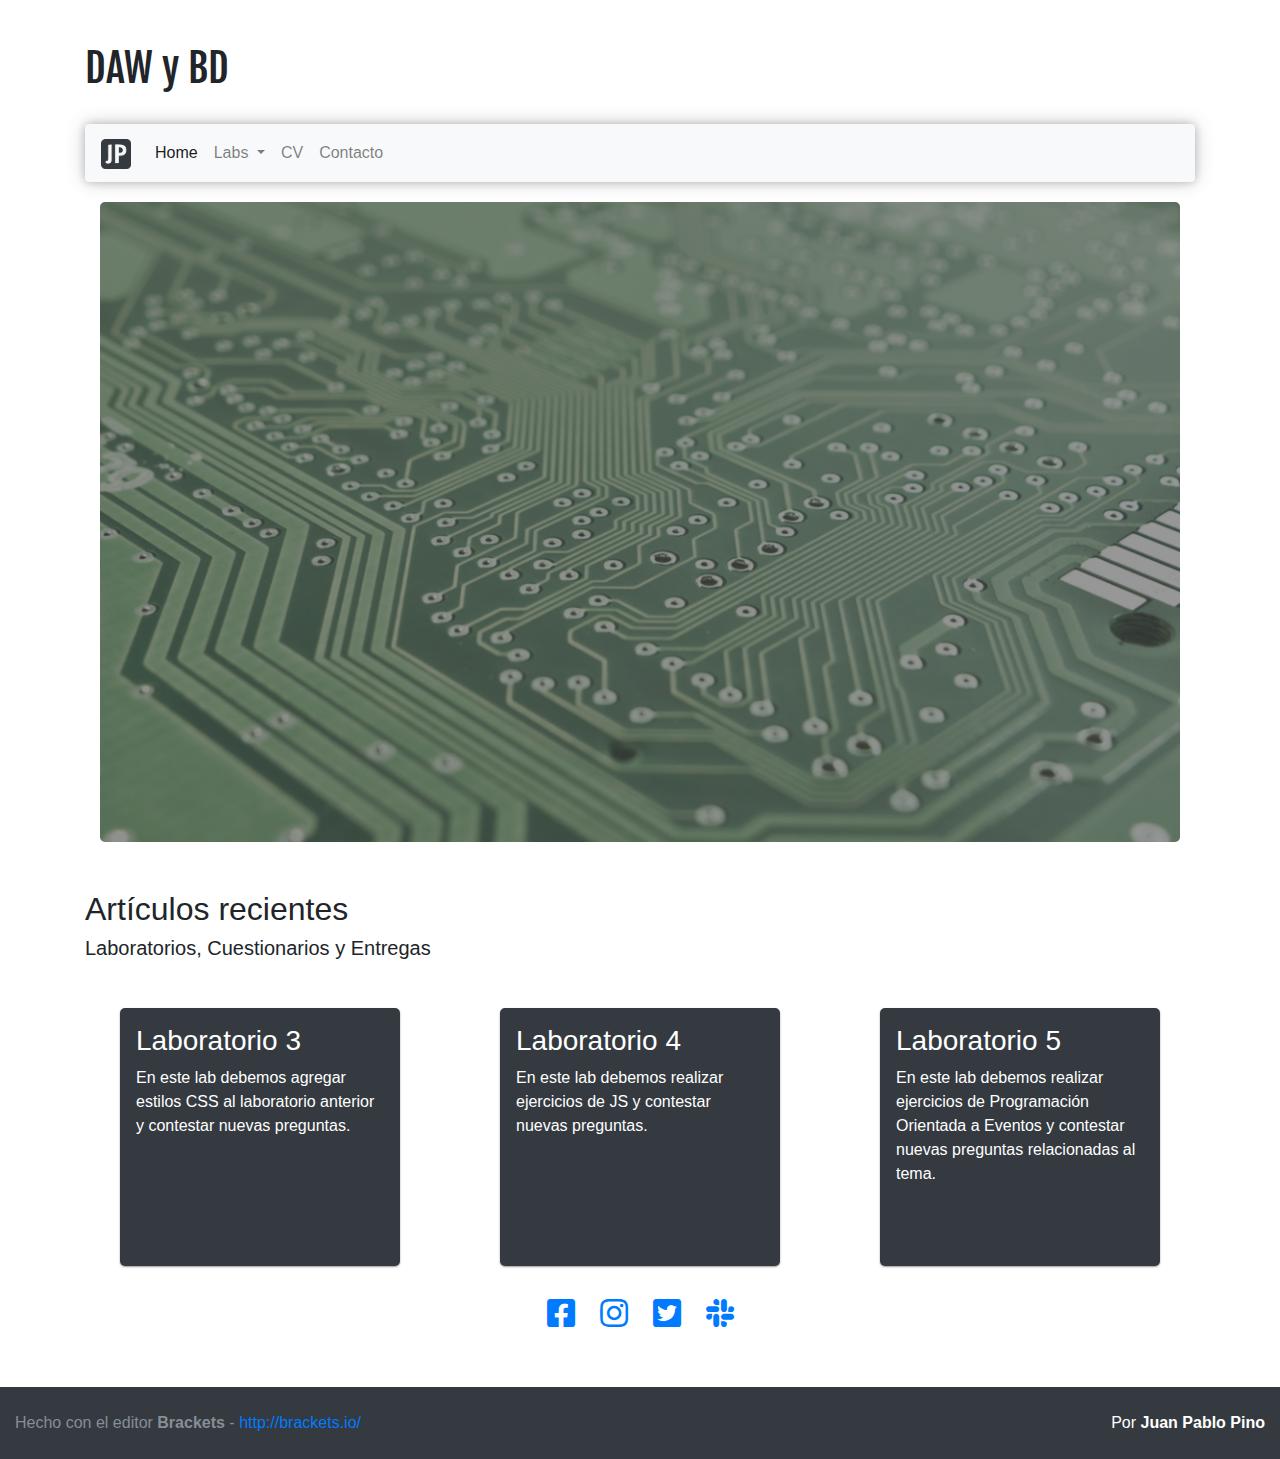
<file: index.html>
<!DOCTYPE html>
<html lang="es">
	<head>
		<meta charset="utf-8">
		<meta http-equiv="X-UA-Compatible" content="IE=edge">
		<meta name="viewport" content="width=device-width, initial-scale=1">
		<!-- The above 3 meta tags *must* come first in the head; any other head content must come *after* these tags -->
		<meta name="description" content="">
		<meta name="author" content="">
		<link rel="icon" href="../../favicon.ico">

		<title>LAB 1: Intro</title>

		<!-- Bootstrap core CSS -->
		<link href="css/bootstrap.min.css" rel="stylesheet">

		<!-- Custom styles for this template -->
		<link href="css/custom.css" rel="stylesheet">
		
		<!-- Custom Fonts -->
		<link href="https://fonts.googleapis.com/css?family=Fjalla+One|Saira+Condensed|Yanone+Kaffeesatz" rel="stylesheet">
		<link href='https://fonts.googleapis.com/css?family=PT+Sans:700' rel='stylesheet' type='text/css'>
		<link href='https://fonts.googleapis.com/css?family=Lora:400italic' rel='stylesheet' type='text/css'>
		
		<!-- Font Awesome -->
		<link href="https://use.fontawesome.com/releases/v5.0.4/css/all.css" rel="stylesheet">

		<!-- HTML5 shim and Respond.js for IE8 support of HTML5 elements and media queries -->
		<!--[if lt IE 9]>
		  <script src="https://oss.maxcdn.com/html5shiv/3.7.3/html5shiv.min.js"></script>
		  <script src="https://oss.maxcdn.com/respond/1.4.2/respond.min.js"></script>
		<![endif]-->
	</head>

	<body data-spy="scroll" data-target="#data-scrollspy">
		<div class="container ">
			<header class="py-4">
				<h1>DAW y BD</h1>
			</header>

			<!-- Static navbar -->
			<nav class="navbar navbar-expand-lg navbar-light bg-light rounded shadow">
				<a class="navbar-brand" href="#"><img src="images/logo.png" width="30" height="30" class="d-inline-block " alt=""> </a>
				<button class="navbar-toggler" type="button" data-toggle="collapse" data-target="#navbarNav" aria-controls="navbarNav" aria-expanded="false" aria-label="Toggle navigation">
					<span class="navbar-toggler-icon"></span>
				</button>
				<div class="collapse navbar-collapse" id="navbarNav">
					<ul class="navbar-nav">
						<li class="nav-item active">
							<a class="nav-link" href="index.html">Home</a>
						</li>
						<li class="nav-item dropdown">
							<a class="nav-link dropdown-toggle" href="#" id="navbarDropdown" role="button" data-toggle="dropdown" aria-haspopup="true" aria-expanded="false">
								Labs
							</a>
							<div class="dropdown-menu" aria-labelledby="navbarDropdown">
								<a class="dropdown-item" href="lab1.html">Lab 1</a>
								<a class="dropdown-item" href="#">Lab 2</a>
								<a class="dropdown-item" href="lab3.html">Lab 3</a>
								<a class="dropdown-item" href="lab4.html">Lab 4</a>
								<a class="dropdown-item" href="lab5.html">Lab 5</a>
								<div class="dropdown-divider"></div>
          						<a class="dropdown-item" href="q_1.html">Cuestionario 1</a>
							</div>
						</li>
						<li class="nav-item">
							<a class="nav-link" href="CV.pdf">CV</a>
						</li>
						<li class="nav-item">
							<a class="nav-link" data-toggle="modal" href="#contact">Contacto</a>
						</li>
					</ul>
				</div>
			</nav>
		</div>
		
		<section id="content" class="container">
			<header>
				<h2 class="sr-only">Home</h2>
			</header>
			
			
			<article id="intro">
				<header>
					<h2 class="sr-only">DAW y BD</h2>
				</header>
				<div class="container-fluid">
					<div class="asog">
						<h1 class="ml1 asog-r1">
							<span class="text-wrapper">
								<span class="line line1"></span>
								<span class="letters">DAW y BD</span>
								<span class="line line2"></span>
							</span>
						</h1>
						<h1 class="asog-r2">Repositorio de Laboratorios</h1>
					</div>
				</div>
			</article>
			
			<article id="recent" class="py-4 mt-4">
				<header>
					<h2>Artículos recientes</h2>
					<h5>Laboratorios, Cuestionarios y Entregas</h5>
				</header>
				
				<div class="row mt-4">
					<div class="col">
						<a href="lab3.html">
							<div class="box my-4">
								<div class="px-3 py-3">
									<h3>Laboratorio 3</h3>
									<p>En este lab debemos agregar estilos CSS al laboratorio anterior y contestar nuevas preguntas.</p>
								</div>
							</div>
						</a>
					</div>
					<div class="col">
						<a href="lab4.html">
							<div class="box my-4">
								<div class="px-3 py-3">
									<h3>Laboratorio 4</h3>
									<p>En este lab debemos realizar ejercicios de JS y contestar nuevas preguntas.</p>
								</div>
							</div>
						</a>
					</div>
					<div class="col">
						<a href="lab1.html">
							<div class="box my-4">
								<div class="px-3 py-3">
									<h3>Laboratorio 5</h3>
									<p>En este lab debemos realizar ejercicios de Programación Orientada a Eventos y contestar nuevas preguntas relacionadas al tema.</p>
								</div>
							</div>
						</a>
					</div>
				</div>
				
			</article>
			
		</section>
		
		<section id="social" class="container">
			<header>
				<h2 class="sr-only">Social</h2>
			</header>
			<!-- Main component for a primary marketing message or call to action -->
			<article>
				<div class="wrapper text-center">
					<div class="btn-group py-4 text-center" role="group" aria-label="Basic example">
						<button type="button" class="btn btn-link"><i class="fab fa-2x fa-facebook-square"></i></button>
						<button type="button" class="btn btn-link"><i class="fab fa-2x fa-instagram"></i></button>
						<button type="button" class="btn btn-link"><i class="fab fa-2x fa-twitter-square"></i></button>
						<button type="button" class="btn btn-link"><i class="fab fa-2x fa-slack"></i></button>
					</div>
				</div>
			</article>
		</section>
		
							
		
		<!-- Modal -->
		<div class="modal fade" id="contact" tabindex="-1" role="dialog" aria-hidden="true">
			<div class="modal-dialog" role="document">
				<div class="modal-content">
					<div class="row">
						<div class="col">
							<div class="well">
								<form class="form-horizontal" method="post">
									<fieldset>
										<legend class="text-center py-4">Contáctenos</legend>

										<!-- Name input-->
										<div class="form-group">
											<label class="col control-label" for="name">Nombre</label>
											<div class="col">
												<input id="name" name="name" type="text" placeholder="Nombre Completo" class="form-control">
											</div>
										</div>

										<!-- Email input-->
										<div class="form-group">
											<label class="col control-label" for="email">E-mail</label>
											<div class="col">
												<input id="email" name="email" type="email" placeholder="E-mail" class="form-control">
											</div>
										</div>
										
										<!-- Select input-->
										<div class="form-group">
											<label class="col control-label" for="options">¿Por qué te contactas?</label>
											<div class="col">
												<select class="form-control" id="options">
													<option>Me gusta mucho el sitio!</option>
													<option>Encontré una falla</option>
													<option>Oportunidades de negocio</option>
												</select>
											</div>
										</div>

										<!-- Message body -->
										<div class="form-group">
											<label class="col control-label" for="message">Comentarios</label>
											<div class="col">
												<textarea class="form-control" id="message" name="message" placeholder="Por favor escriba aquí su mensaje..." rows="5"></textarea>
											</div>
										</div>

										<!-- Form actions -->
										<div class="form-group">
											<div class="col text-right">
												<button type="submit" class="btn btn-primary btn-lg">Enviar</button>
											</div>
										</div>
									</fieldset>
								</form>
							</div>
						</div>
					</div>
				</div>
			</div>
		</div>
		
		<footer class="footer bg-dark text-white mt-4">
			<div class="container-fluid py-4">
				<div class="row">
					<div class="col-md-6">
						<span class="text-muted">Hecho con el editor <strong>Brackets</strong> - <a href="http://brackets.io/">http://brackets.io/</a></span>
					</div>
					<div class="col-md-3"></div>
					<div class="col-md-3 text-right align-self-end">
						Por <strong>Juan Pablo Pino</strong>
					</div>
				</div>
			</div>
		</footer>


		<!-- Bootstrap core JavaScript
		================================================== -->
		<!-- Placed at the end of the document so the pages load faster -->
		<script src="https://ajax.googleapis.com/ajax/libs/jquery/1.12.4/jquery.min.js"></script>
		<script>window.jQuery || document.write('<script src="../../assets/js/vendor/jquery.min.js"><\/script>')</script>
		<script src="js/bootstrap.min.js"></script>
		<script src="js/smooth-scroll.js"></script>
		<script src="js/anime.min.js"></script>
		<script src="js/anime_test.js"></script>
	</body>
	
</html>
</file>
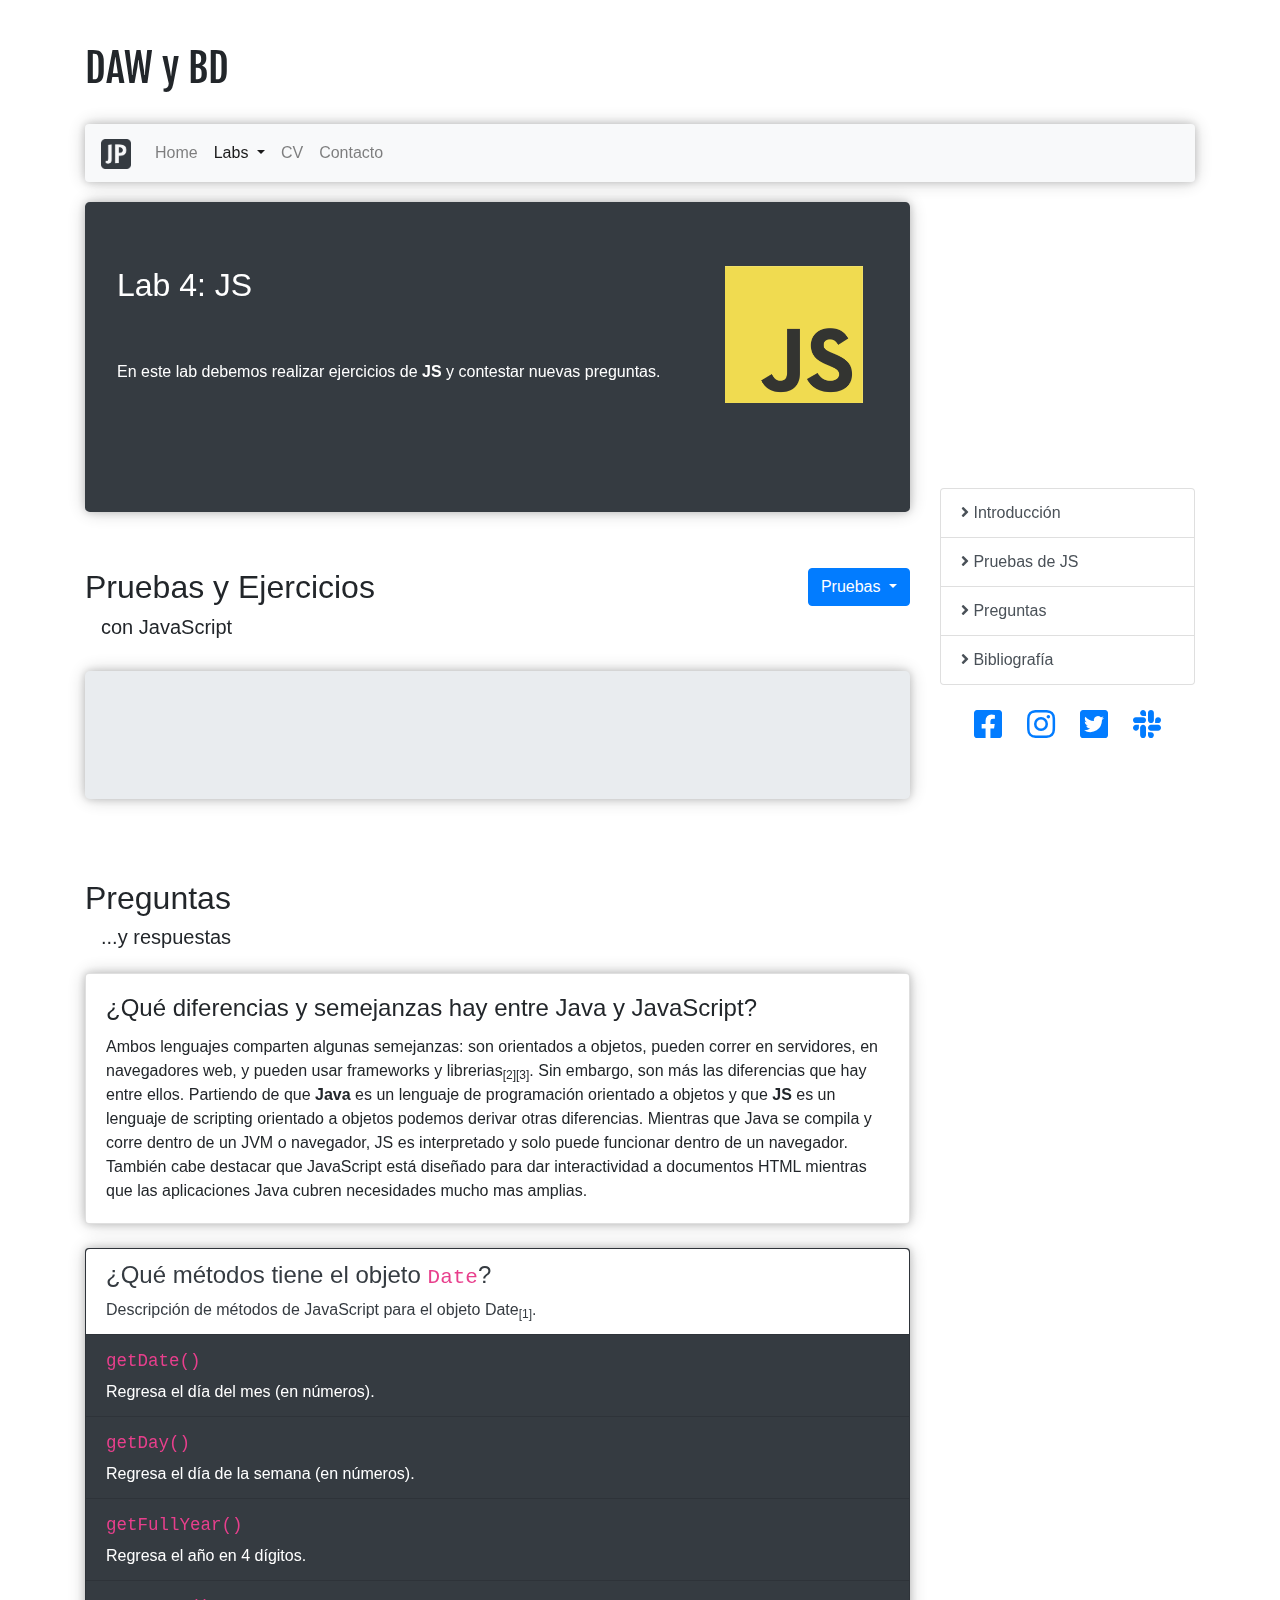
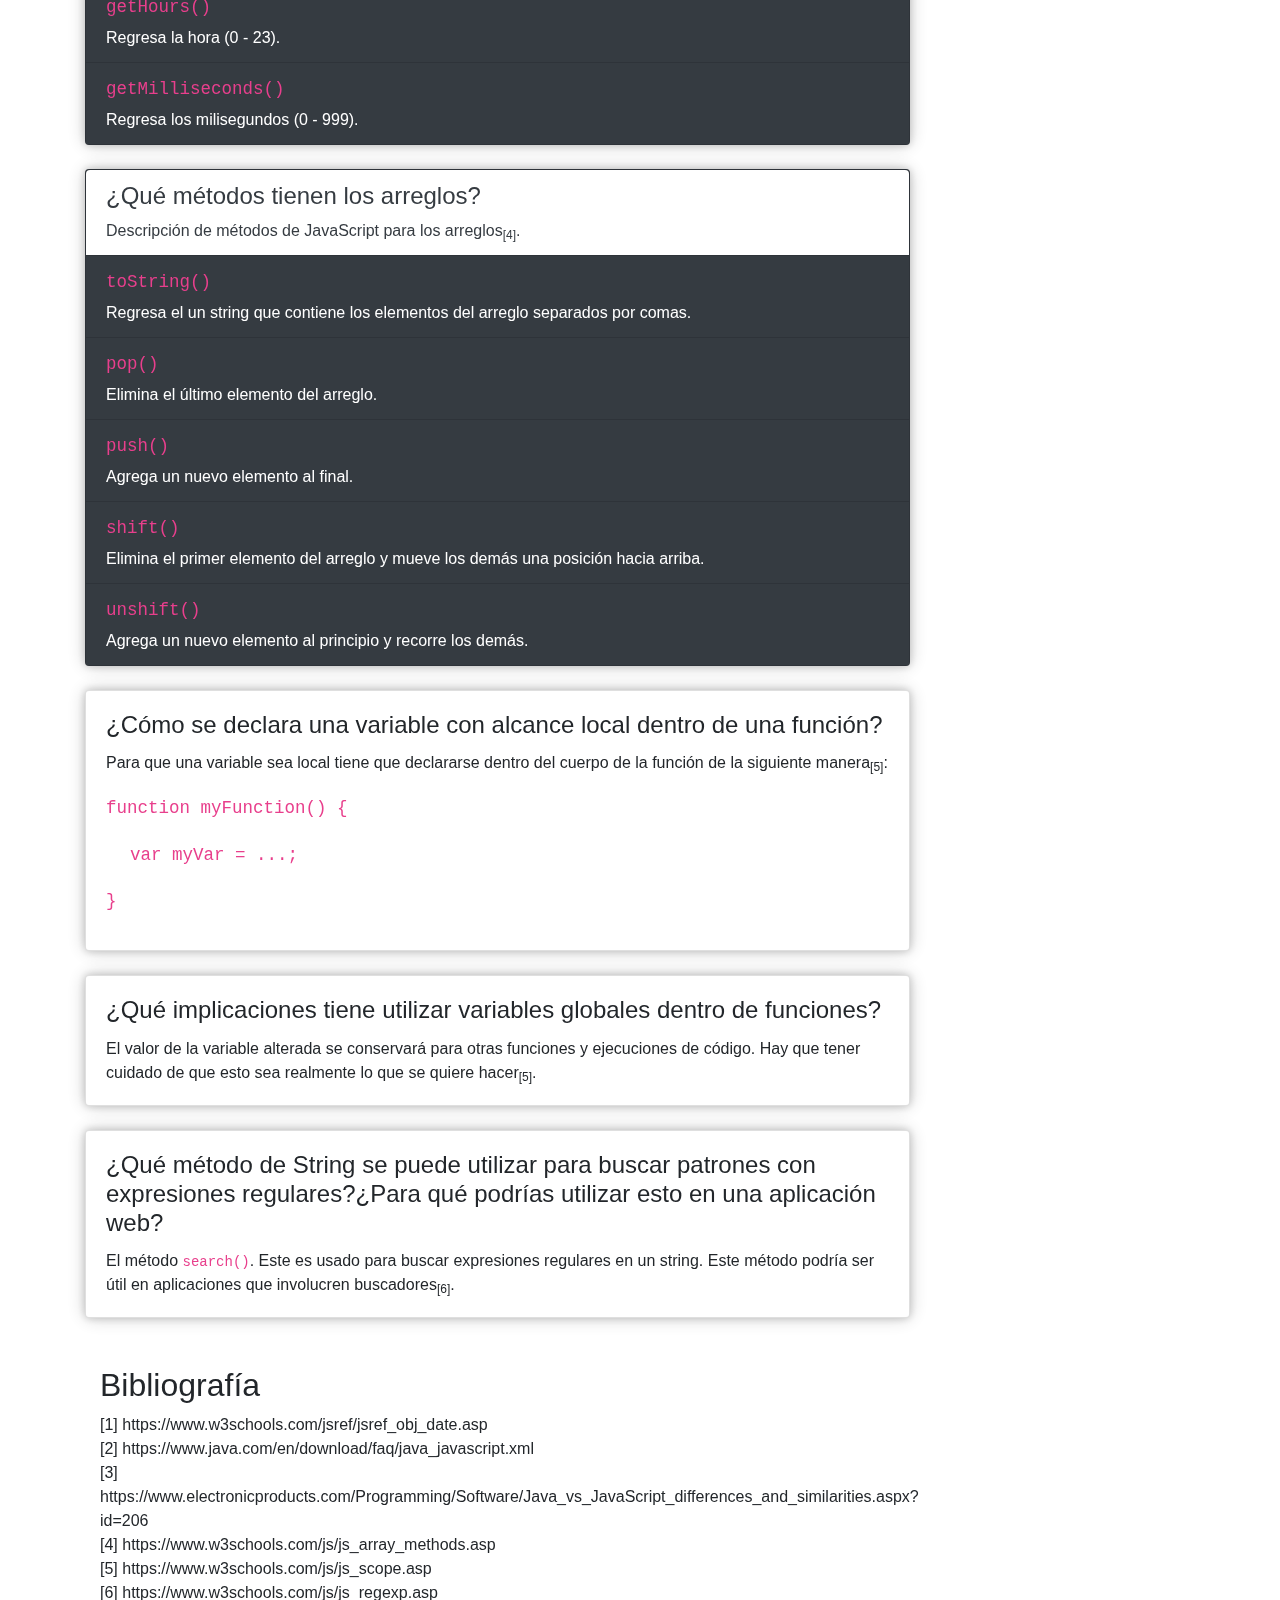
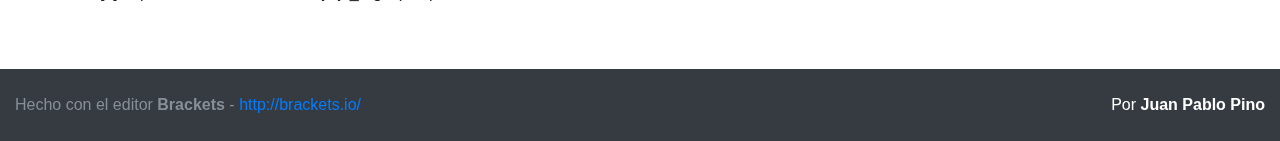
<file: anime_test.html>
<!DOCTYPE html>
<html lang="es">
	<head>
		<meta charset="utf-8">
		<meta http-equiv="X-UA-Compatible" content="IE=edge">
		<meta name="viewport" content="width=device-width, initial-scale=1">
		<!-- The above 3 meta tags *must* come first in the head; any other head content must come *after* these tags -->
		<meta name="description" content="">
		<meta name="author" content="">
		<link rel="icon" href="../../favicon.ico">

		<title>LAB 4: JS</title>

		<!-- Bootstrap core CSS -->
		<link href="css/bootstrap.min.css" rel="stylesheet">

		<!-- Custom styles for this template -->
		<link href="css/custom.css" rel="stylesheet">
		
		<!-- Custom Fonts -->
		<link href="https://fonts.googleapis.com/css?family=Fjalla+One|Saira+Condensed|Yanone+Kaffeesatz" rel="stylesheet">
		
		<!-- Font Awesome -->
		<link href="https://use.fontawesome.com/releases/v5.0.4/css/all.css" rel="stylesheet">

		<!-- HTML5 shim and Respond.js for IE8 support of HTML5 elements and media queries -->
		<!--[if lt IE 9]>
		  <script src="https://oss.maxcdn.com/html5shiv/3.7.3/html5shiv.min.js"></script>
		  <script src="https://oss.maxcdn.com/respond/1.4.2/respond.min.js"></script>
		<![endif]-->
	</head>

	<body data-spy="scroll" data-target="#data-scrollspy">
		<div class="container ">
			<header class="py-4">
				<h1>DAW y BD</h1>
			</header>

			<!-- Static navbar -->
			<nav class="navbar navbar-expand-lg navbar-light bg-light rounded shadow">
				<a class="navbar-brand" href="#"><img src="images/logo.png" width="30" height="30" class="d-inline-block " alt=""> </a>
				<button class="navbar-toggler" type="button" data-toggle="collapse" data-target="#navbarNav" aria-controls="navbarNav" aria-expanded="false" aria-label="Toggle navigation">
					<span class="navbar-toggler-icon"></span>
				</button>
				<div class="collapse navbar-collapse" id="navbarNav">
					<ul class="navbar-nav">
						<li class="nav-item">
							<a class="nav-link" href="index.html">Home</a>
						</li>
						<li class="nav-item dropdown active">
							<a class="nav-link dropdown-toggle" href="#" id="navbarDropdown" role="button" data-toggle="dropdown" aria-haspopup="true" aria-expanded="false">
								Labs
							</a>
							<div class="dropdown-menu" aria-labelledby="navbarDropdown">
								<a class="dropdown-item" href="lab1.html">Lab 1</a>
								<a class="dropdown-item" href="#">Lab 2</a>
								<a class="dropdown-item" href="lab3.html">Lab 3</a>
								<a class="dropdown-item active" href="lab4.html">Lab 4</a>
								<div class="dropdown-divider"></div>
          						<a class="dropdown-item" href="q_1.html">Cuestionario 1</a>
							</div>
						</li>
						<li class="nav-item">
							<a class="nav-link" href="CV.pdf">CV</a>
						</li>
						<li class="nav-item">
							<a class="nav-link" data-toggle="modal" href="#contact">Contacto</a>
						</li>
					</ul>
				</div>
			</nav>
		</div>
		
		<section id="content" class="container">
			<header>
				<h2 class="sr-only">Laboratorio 4</h2>
			</header>
			<div class="row">
				<div class="col-lg-9">
					
					<!-- Main component for a primary marketing message or call to action -->
					<article id="intro" class="jumbotron bg-dark text-white shadow">
						<div class="row">
							<div class="col-lg-9">
								<header>
									<h2>Lab 4: JS</h2>
								</header>
								<p class="py-5">En este lab debemos realizar ejercicios de <strong>JS</strong> y contestar nuevas preguntas.</p>
							</div>
							<div class="col-sm">
								<div class="container-fluid">
								<img src="images/js.png" class="img-fluid img" alt="Responsive Image of JS"></div>
							</div>
						</div>

					</article>



					<article id="tests" class="py-4">
						<header>
							<div class="row">
								<div class="col-lg-9">
									<h2>Pruebas y Ejercicios</h2>
									<h5 class="px-3"> con JavaScript</h5>
								</div>
								<div class="col-sm-3">
									<div class="dropdown float-right">
										<button class="btn btn-primary dropdown-toggle" type="button" id="dropdownMenuButton" data-toggle="dropdown" aria-haspopup="true" aria-expanded="false">
											Pruebas
										</button>
										<div class="dropdown-menu" aria-labelledby="dropdownMenuButton">
											<a class="dropdown-item" href="javascript:table_power()">Prueba 1</a>
											<a class="dropdown-item" href="javascript:add_random()">Prueba 2</a>
											<a class="dropdown-item" href="javascript:test_3()">Prueba 3</a>
											<a class="dropdown-item" href="javascript:test_4()">Prueba 4</a>
											<a class="dropdown-item" href="javascript:test_5()">Prueba 5</a>
											<a class="dropdown-item" href="javascript:test_6()">Prueba 6</a>
										</div>
									</div>
								</div>
							</div>
							
						</header>
						
						<div id="js_test" class="jumbotron mt-4 shadow">
						</div>
						
					</article>
					
					<article id="questions" class="py-4">
						<header>
							<h2>Preguntas</h2>
							<h5 class="px-3">...y respuestas</h5>
						</header>
						
						<div id="card1" class="card mt-4 shadow el">
							<div class="card-body">
								<h4 class="card-title">¿Qué diferencias y semejanzas hay entre Java y JavaScript?</h4>
								<p class="card-text">Ambos lenguajes comparten algunas semejanzas: son orientados a objetos, pueden correr en servidores, en navegadores web, y pueden usar frameworks y librerias<sub>[2][3]</sub>. Sin embargo, son más las diferencias que hay entre ellos. Partiendo de que <strong>Java</strong> es un lenguaje de programación orientado a objetos y que <strong>JS</strong> es un lenguaje de scripting orientado a objetos podemos derivar otras diferencias. Mientras que Java se compila y corre dentro de un JVM o navegador, JS es interpretado y solo puede funcionar dentro de un navegador. También cabe destacar que JavaScript está diseñado para dar interactividad a documentos HTML mientras que las aplicaciones Java cubren necesidades mucho mas amplias.</p>
							</div>
						</div>
						<div class="card text-white bg-dark shadow mt-4">
							<ul class="list-group list-group-flush bg-dark">
								<li class="list-group-item text-dark"><h4>¿Qué métodos tiene el objeto <code>Date</code>?</h4><p class="card-text">Descripción de métodos de JavaScript para el objeto Date<sub>[1]</sub>.</p></li>
								<li class="list-group-item bg-dark"><h5><code>getDate()</code></h5><p class="card-text">Regresa el día del mes (en números).</p></li>
								<li class="list-group-item bg-dark"><h5><code>getDay()</code></h5><p class="card-text">Regresa el día de la semana (en números).</p></li>
								<li class="list-group-item bg-dark"><h5><code>getFullYear()</code></h5><p class="card-text">Regresa el año en 4 dígitos.</p></li>
								<li class="list-group-item bg-dark"><h5><code>getHours()</code></h5><p class="card-text">Regresa la hora (0 - 23).</p></li>
								<li class="list-group-item bg-dark"><h5><code>getMilliseconds()</code></h5><p class="card-text">Regresa los milisegundos (0 - 999).</p></li>
							</ul>
						</div>
						<div class="card text-white bg-dark shadow mt-4">
							<ul class="list-group list-group-flush bg-dark">
								<li class="list-group-item text-dark"><h4>¿Qué métodos tienen los arreglos?</h4><p class="card-text">Descripción de métodos de JavaScript para los arreglos<sub>[4]</sub>.</p></li>
								<li class="list-group-item bg-dark"><h5><code>toString()</code></h5><p class="card-text">Regresa el un string que contiene los elementos del arreglo separados por comas.</p></li>
								<li class="list-group-item bg-dark"><h5><code>pop()</code></h5><p class="card-text">Elimina el último elemento del arreglo.</p></li>
								<li class="list-group-item bg-dark"><h5><code>push()</code></h5><p class="card-text">Agrega un nuevo elemento al final.</p></li>
								<li class="list-group-item bg-dark"><h5><code>shift()</code></h5><p class="card-text">Elimina el primer elemento del arreglo y mueve los demás una posición hacia arriba.</p></li>
								<li class="list-group-item bg-dark"><h5><code>unshift()</code></h5><p class="card-text">Agrega un nuevo elemento al principio y recorre los demás.</p></li>
							</ul>
						</div>
						<div class="card mt-4 shadow">
							<div class="card-body">
								<h4 class="card-title">¿Cómo se declara una variable con alcance local dentro de una función?</h4>
								<p class="card-text">Para que una variable sea local tiene que declararse dentro del cuerpo de la función de la siguiente manera<sub>[5]</sub>:</p>
								<blockquote class="blockquote mb-0">
									<p><code>function myFunction() {</code></p>
									<p class="ml-4"><code>var myVar = ...;</code></p>
									<p><code>}</code></p>
								</blockquote>
							</div>
						</div>
						<div class="card mt-4 shadow">
							<div class="card-body">
								<h4 class="card-title">¿Qué implicaciones tiene utilizar variables globales dentro de funciones?</h4>
								<p class="card-text">El valor de la variable alterada se conservará para otras funciones y ejecuciones de código. Hay que tener cuidado de que esto sea realmente lo que se quiere hacer<sub>[5]</sub>.</p>
							</div>
						</div>
						<div class="card mt-4 shadow">
							<div class="card-body">
								<h4 class="card-title">¿Qué método de String se puede utilizar para buscar patrones con expresiones regulares?¿Para qué podrías utilizar esto en una aplicación web?</h4>
								<p class="card-text">El método <code>search()</code>. Este es usado para buscar expresiones regulares en un string. Este método podría ser útil en aplicaciones que involucren buscadores<sub>[6]</sub>.</p>
							</div>
						</div>

					</article>
					
					<article id="sources" class="py-4 container-fluid">
						<header>
							<h2>Bibliografía</h2>
						</header>
						<ul class="list-unstyled">
							<li>[1] https://www.w3schools.com/jsref/jsref_obj_date.asp</li>
							<li>[2] https://www.java.com/en/download/faq/java_javascript.xml</li>
							<li>[3] https://www.electronicproducts.com/Programming/Software/Java_vs_JavaScript_differences_and_similarities.aspx?id=206</li>
							<li>[4] https://www.w3schools.com/js/js_array_methods.asp</li>
							<li>[5] https://www.w3schools.com/js/js_scope.asp</li>
							<li>[6] https://www.w3schools.com/js/js_regexp.asp</li>
						</ul>
					</article>


				</div>
				<div class="col-lg-3">
					<div class="sidebar sticky">
						<nav id="data-scrollspy">
							<div id="lineDrawing"> 
								<svg viewBox="0 0 301 301" class="mb-4">
									<g fill="none" fill-rule="evenodd" stroke="currentColor" stroke-width="1" class="lines">
										<path class="cls-1" d="M255.13,0H44.87A45,45,0,0,0,0,44.87V255.13A45,45,0,0,0,44.87,300H255.13A45,45,0,0,0,300,255.13V44.87A45,45,0,0,0,255.13,0ZM107.75,194.74q0,24.11-8.33,37.16t-28,13q-9.94,0-23.36-3.73V216.61a30.76,30.76,0,0,0,9.69,1.74q8.95,0,11.31-6.71t2.36-19.88V58l36.29-3Zm133.34-46.85a50,50,0,0,1-26.59,16.4q-15.79,3.86-36.41,3.85V240l-36.54,3V55.05h23.36q28.08,0,44.74,2.36A52.69,52.69,0,0,1,239.1,72q12.8,12.18,12.8,39Q251.9,135.34,241.09,147.89Z" transform="translate(0.5 0.5)"/>
										<path class="cls-1" d="M207.91,89.6q-7.71-5.46-24.36-5.47h-5.22v54.43h6.21q14.41,0,22.74-6t8.33-21.87Q215.62,95.07,207.91,89.6Z" transform="translate(0.5 0.5)"/>
									</g>
								</svg> 
							</div>
							<img id="logo_big" src="images/logo.png" class="img img-fluid" alt="">
							<div id="list-example" class="list-group d-none d-lg-block">
								<a class="list-group-item list-group-item-action" href="#intro"><i class="fas fa-angle-right"></i> Introducción</a>
								<a class="list-group-item list-group-item-action" href="#tests"><i class="fas fa-angle-right"></i> Pruebas de JS</a>
								<a class="list-group-item list-group-item-action" href="#questions"><i class="fas fa-angle-right"></i> Preguntas</a>
								<a class="list-group-item list-group-item-action" href="#sources"><i class="fas fa-angle-right"></i> Bibliografía</a>
							</div>
							<div class="wrapper text-center">
								<div class="btn-group py-3 text-center" role="group" aria-label="Basic example">
									<button type="button" class="btn btn-link"><i class="fab fa-2x fa-facebook-square"></i></button>
									<button type="button" class="btn btn-link"><i class="fab fa-2x fa-instagram"></i></button>
									<button type="button" class="btn btn-link"><i class="fab fa-2x fa-twitter-square"></i></button>
									<button type="button" class="btn btn-link"><i class="fab fa-2x fa-slack"></i></button>
								</div>
							</div>
						</nav>
					</div>
				</div>
			</div>
		</section>
		
		<!-- Modal -->
		<div class="modal fade" id="contact" tabindex="-1" role="dialog" aria-hidden="true">
			<div class="modal-dialog" role="document">
				<div class="modal-content">
					<div class="row">
						<div class="col">
							<div class="well">
								<form class="form-horizontal" method="post">
									<fieldset>
										<legend class="text-center py-4">Contáctenos</legend>

										<!-- Name input-->
										<div class="form-group">
											<label class="col control-label" for="name">Nombre</label>
											<div class="col">
												<input id="name" name="name" type="text" placeholder="Nombre Completo" class="form-control">
											</div>
										</div>

										<!-- Email input-->
										<div class="form-group">
											<label class="col control-label" for="email">E-mail</label>
											<div class="col">
												<input id="email" name="email" type="email" placeholder="E-mail" class="form-control">
											</div>
										</div>
										
										<!-- Select input-->
										<div class="form-group">
											<label class="col control-label" for="options">¿Por qué te contactas?</label>
											<div class="col">
												<select class="form-control" id="options">
													<option>Me gusta mucho el sitio!</option>
													<option>Encontré una falla</option>
													<option>Oportunidades de negocio</option>
												</select>
											</div>
										</div>

										<!-- Message body -->
										<div class="form-group">
											<label class="col control-label" for="message">Comentarios</label>
											<div class="col">
												<textarea class="form-control" id="message" name="message" placeholder="Por favor escriba aquí su mensaje..." rows="5"></textarea>
											</div>
										</div>

										<!-- Form actions -->
										<div class="form-group">
											<div class="col text-right">
												<button type="submit" class="btn btn-primary btn-lg">Enviar</button>
											</div>
										</div>
									</fieldset>
								</form>
							</div>
						</div>
					</div>
				</div>
			</div>
		</div>
		
		<footer class="bg-dark text-white mt-4">
			<div class="container-fluid py-4">
				<div class="row">
					<div class="col-md-6">
						<span class="text-muted">Hecho con el editor <strong>Brackets</strong> - <a href="http://brackets.io/">http://brackets.io/</a></span>
					</div>
					<div class="col-md-3"></div>
					<div class="col-md-3 text-right align-self-end">
						Por <strong>Juan Pablo Pino</strong>
					</div>
				</div>
			</div>
		</footer>


		<!-- Bootstrap core JavaScript
		================================================== -->
		<!-- Placed at the end of the document so the pages load faster -->
		<script src="https://ajax.googleapis.com/ajax/libs/jquery/1.12.4/jquery.min.js"></script>
		<script>window.jQuery || document.write('<script src="../../assets/js/vendor/jquery.min.js"><\/script>')</script>
		<script src="js/bootstrap.bundle.min.js"></script>
		<script src="js/smooth-scroll.js"></script>
		<script src="js/js_test.js"></script>
		<script src="js/anime.min.js"></script>
		<script src="js/anime_test.js"></script>
	</body>
	
</html>
</file>
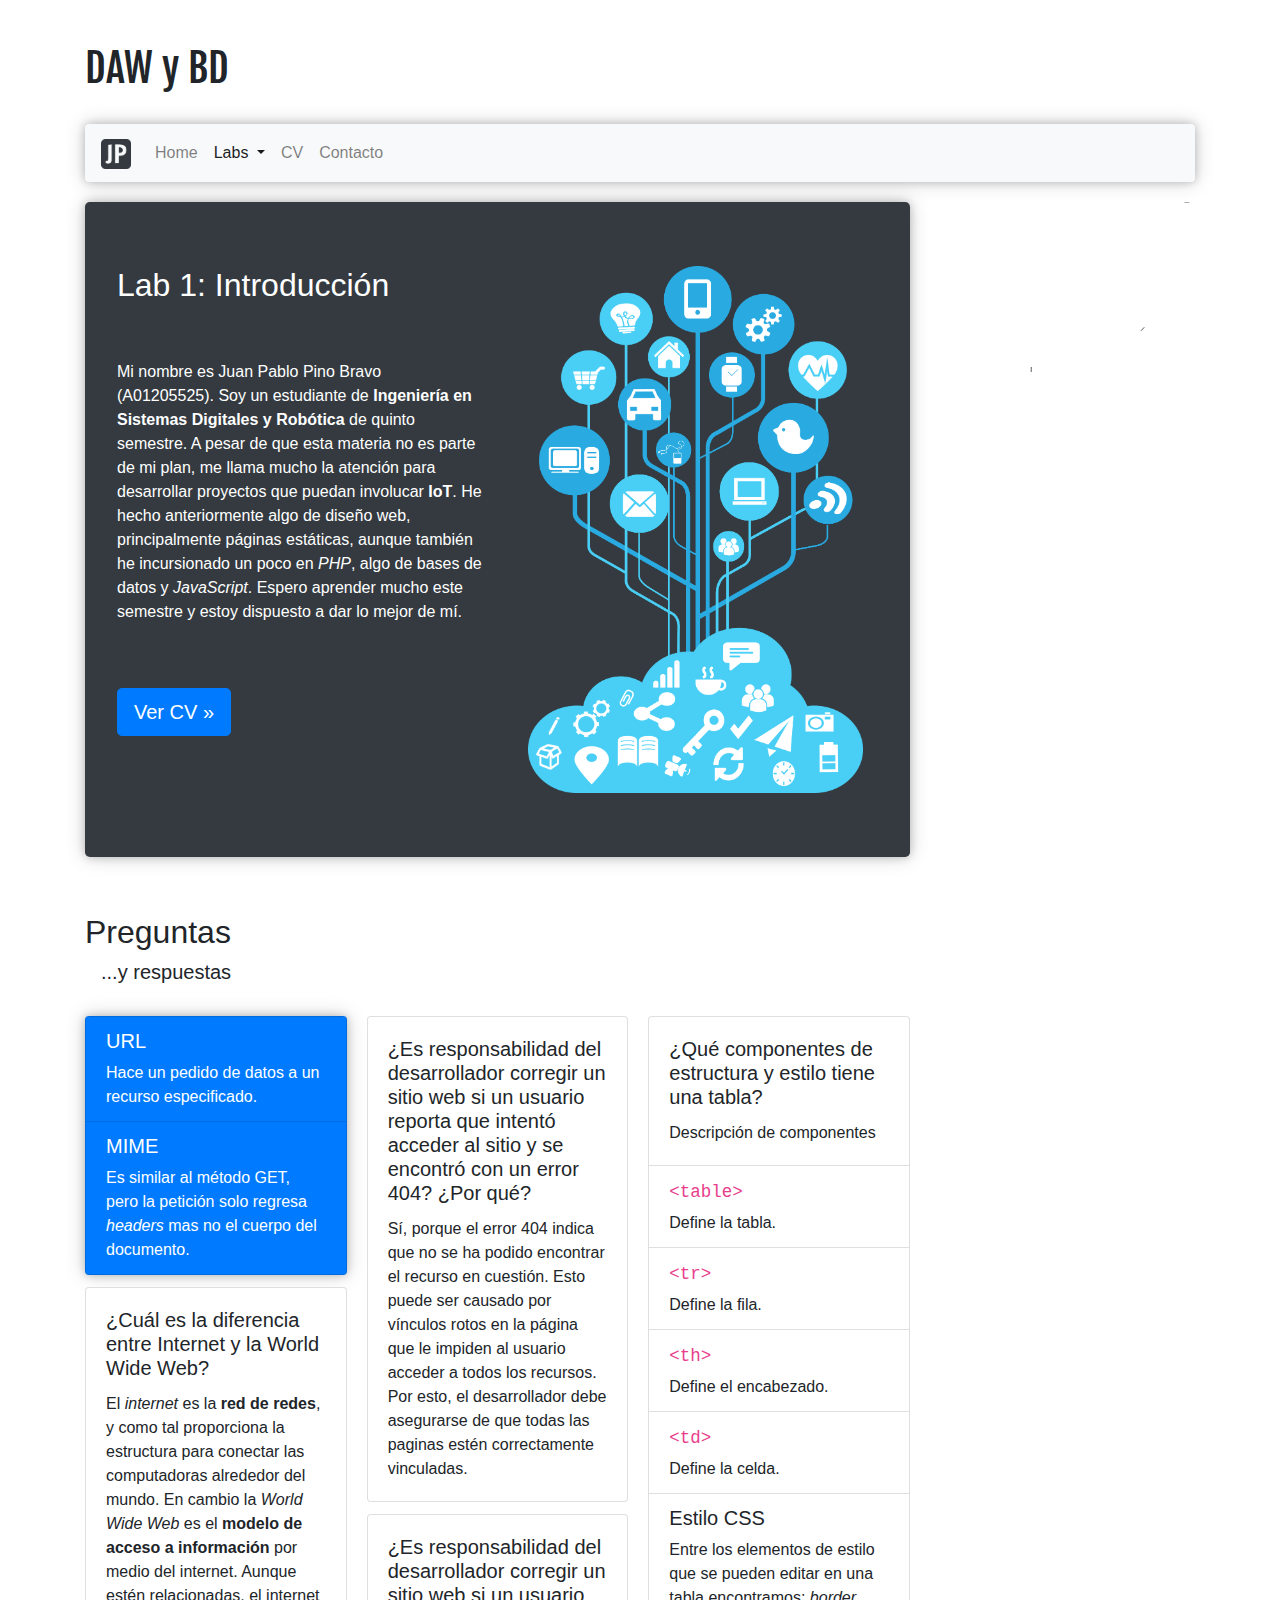
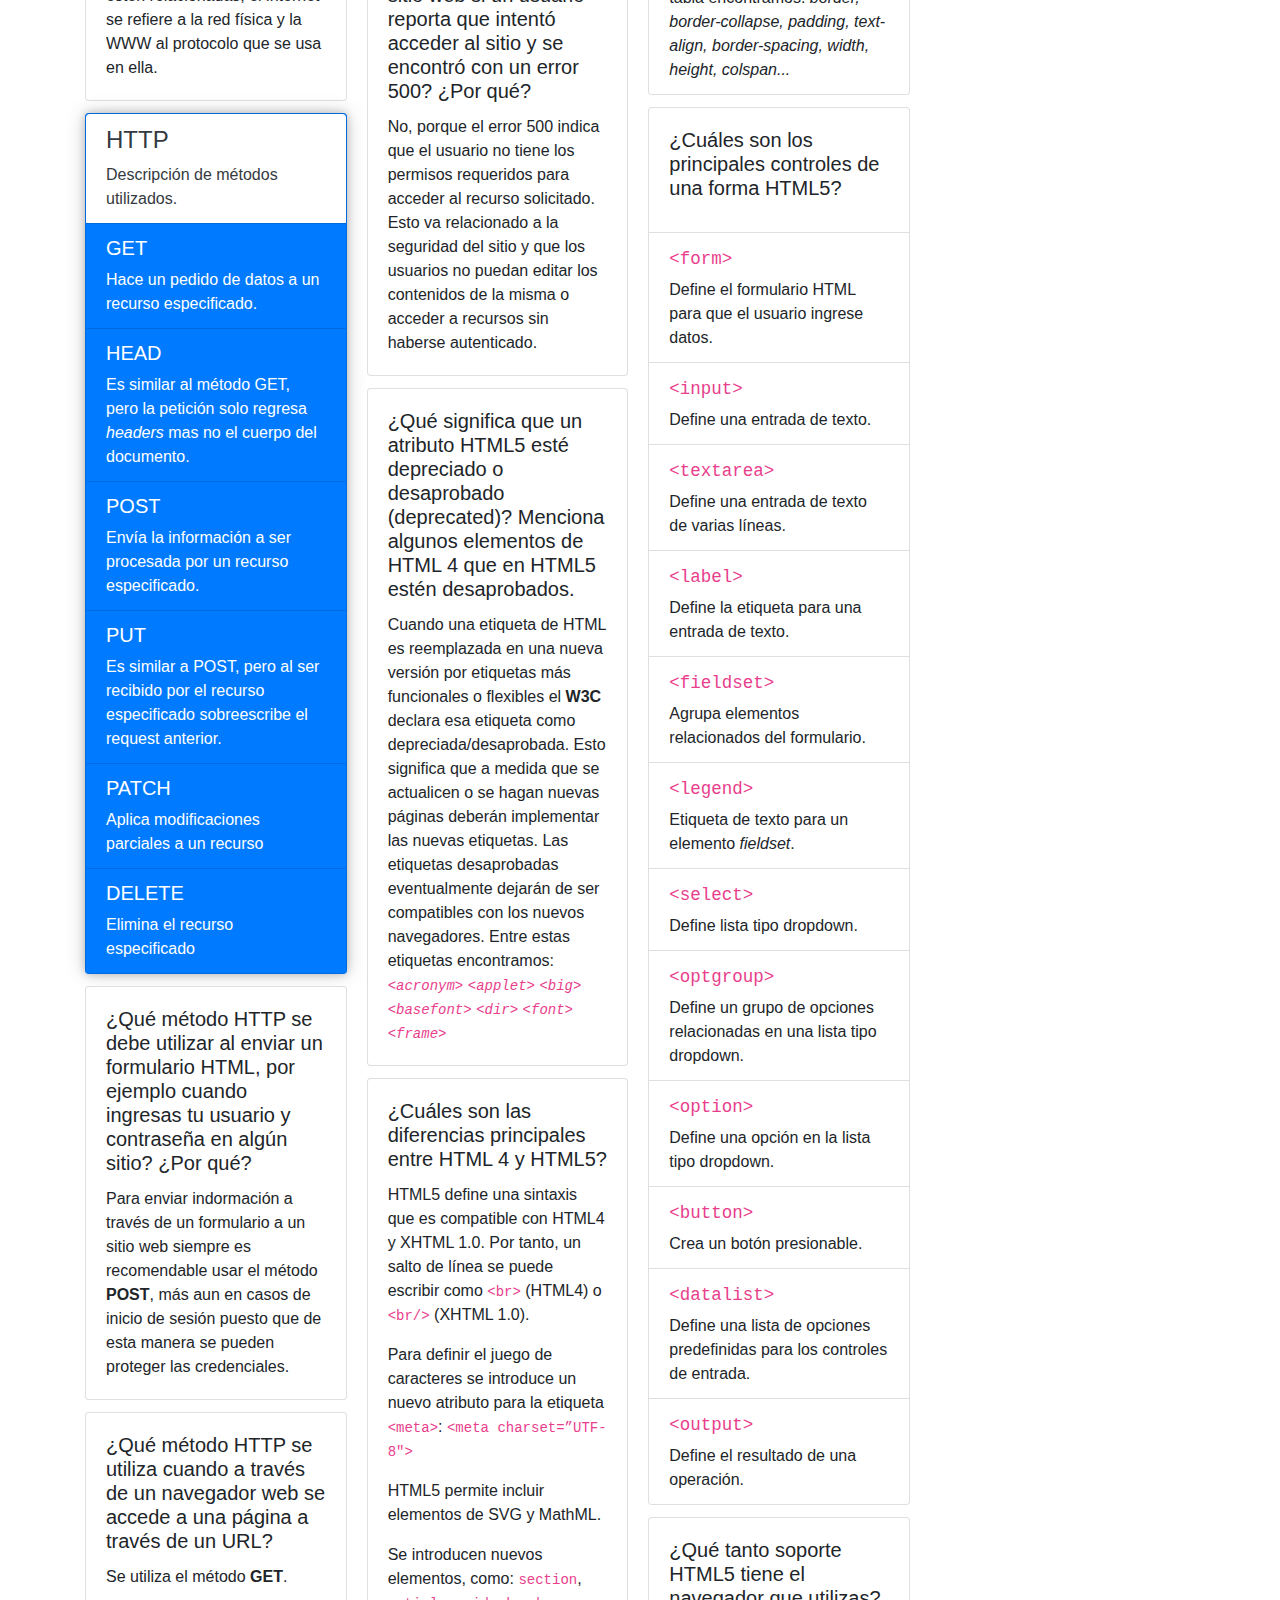
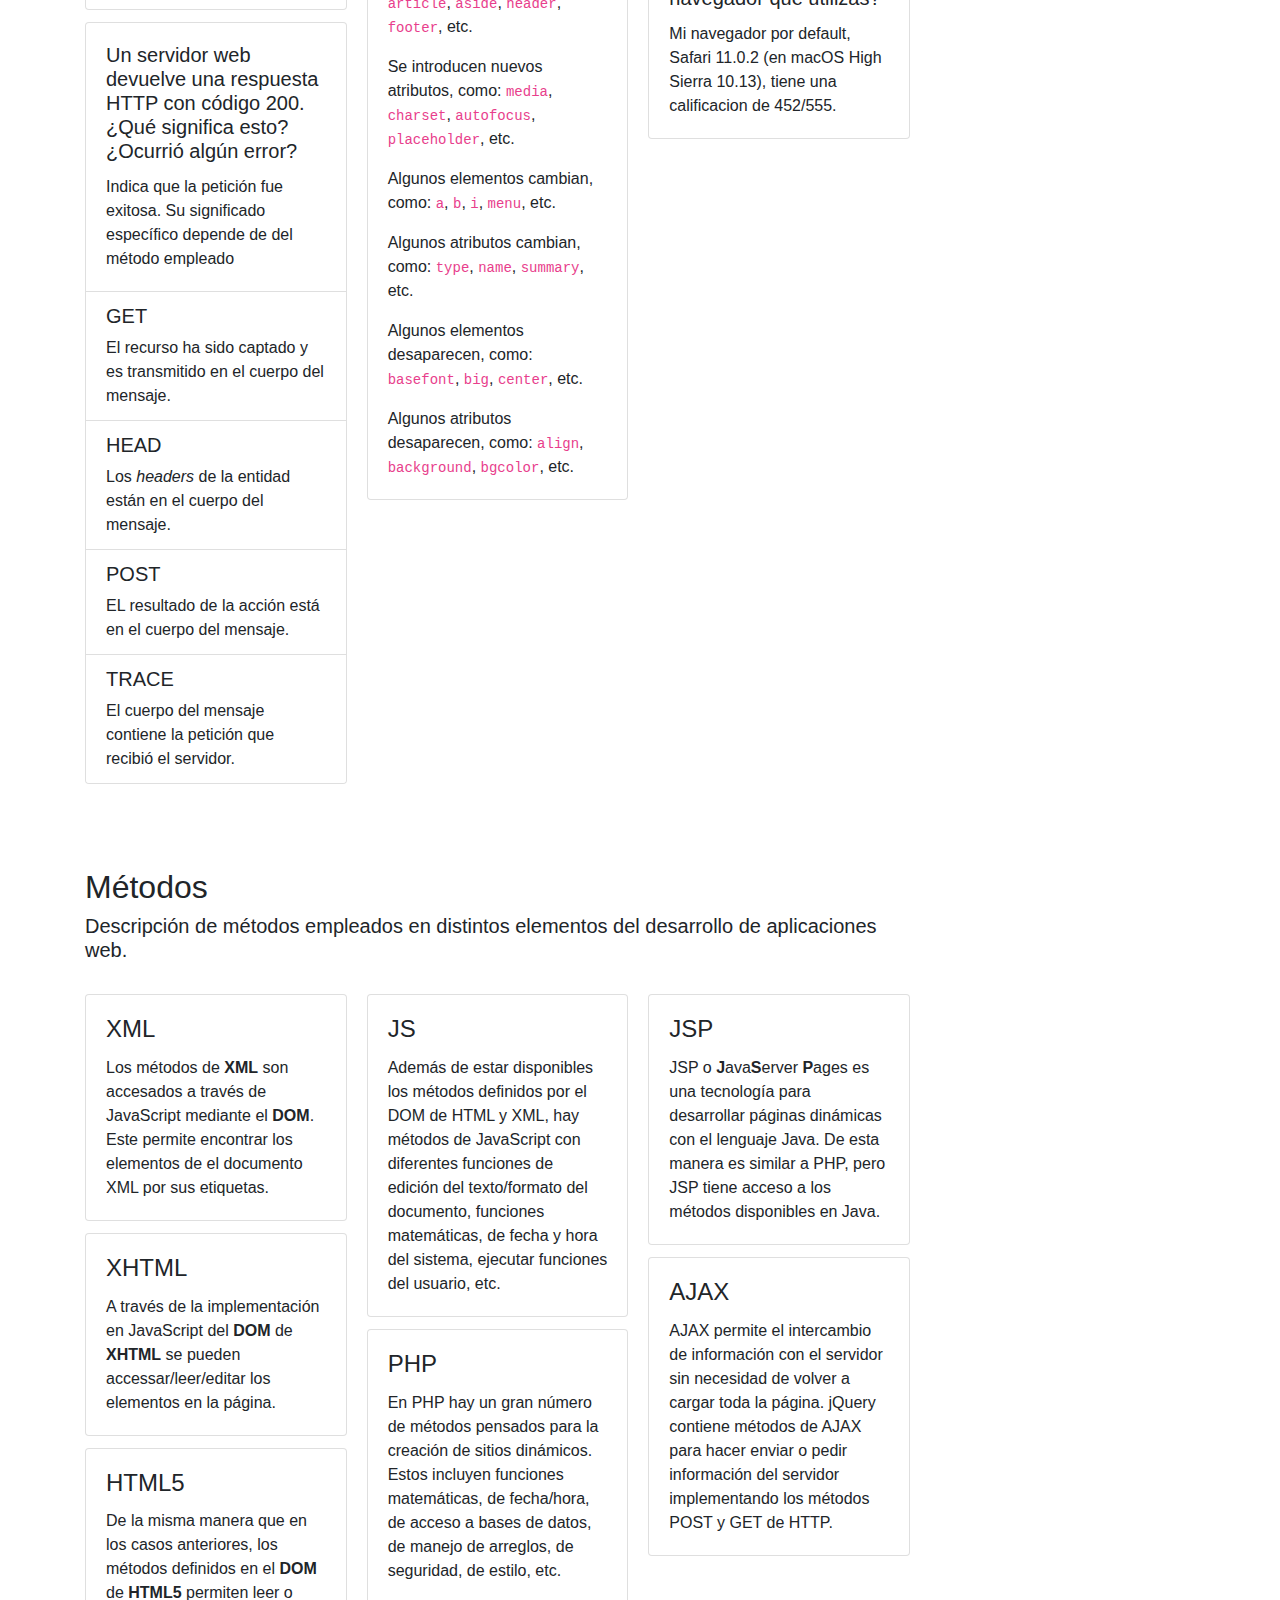
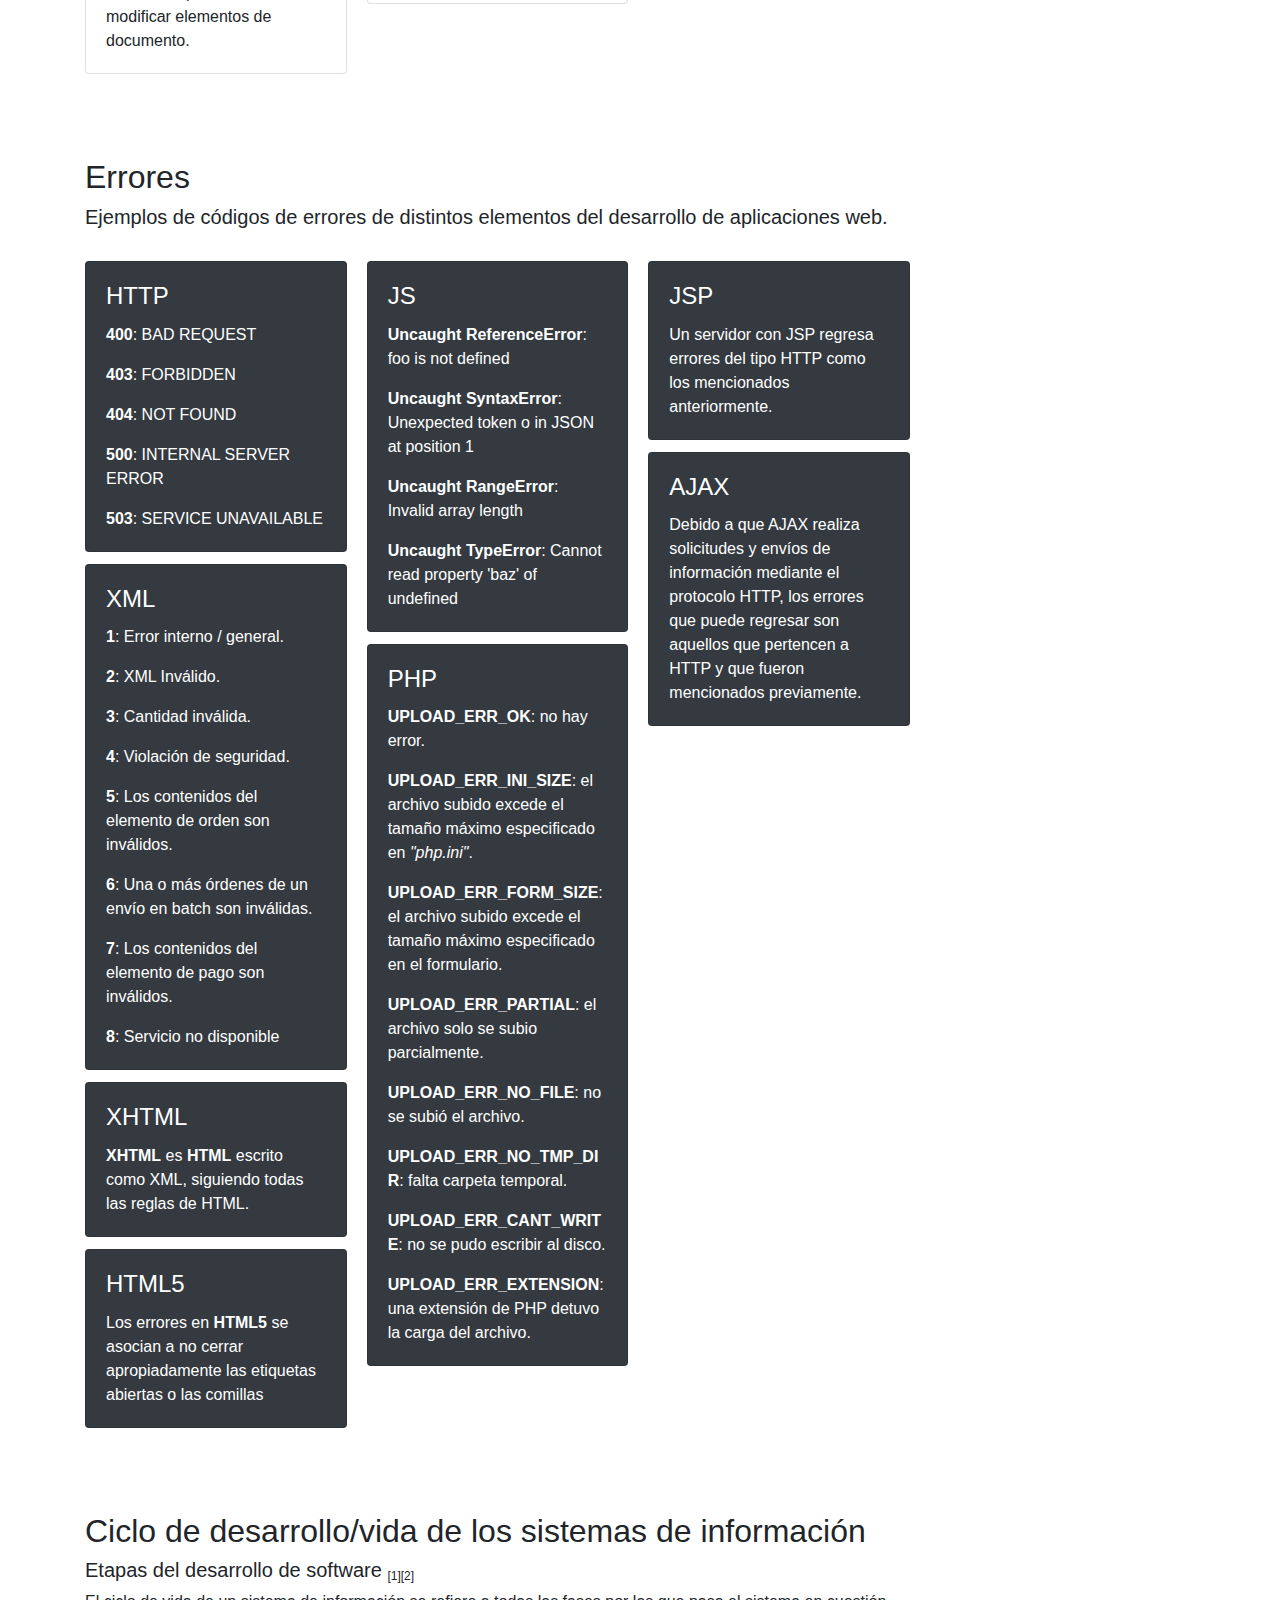
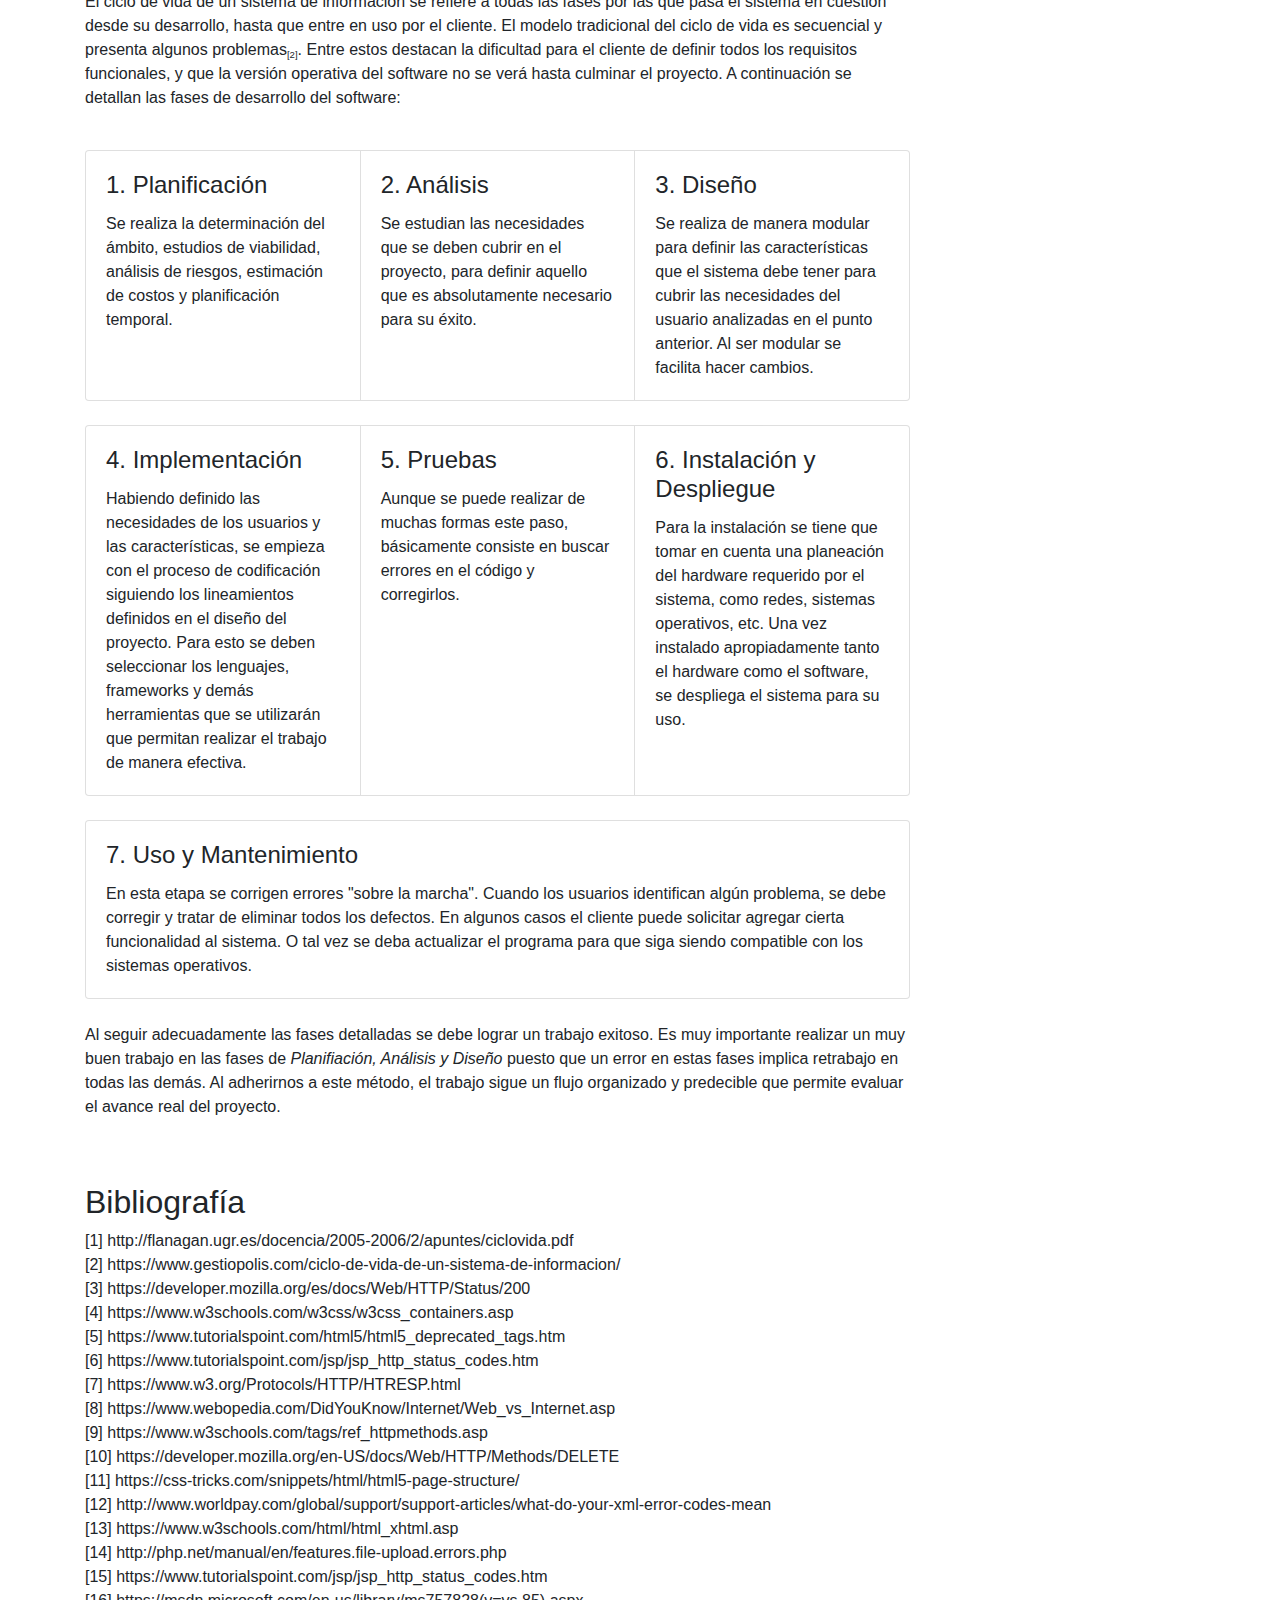
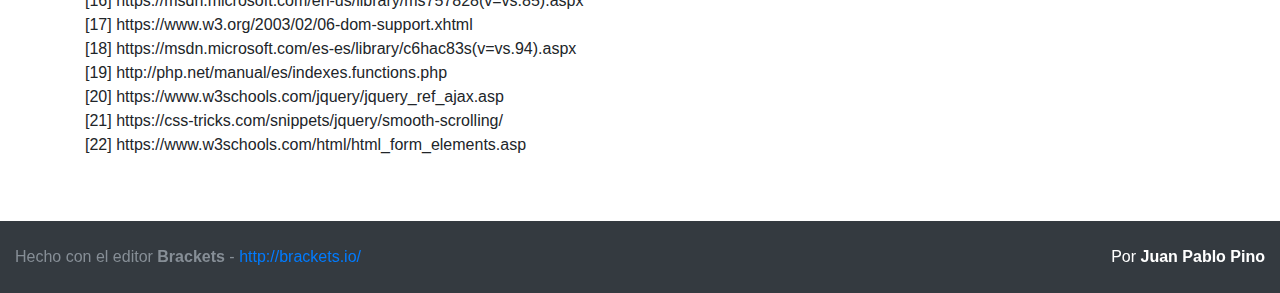
<file: lab1.html>
<!DOCTYPE html>
<html lang="es">
	<head>
		<meta charset="utf-8">
		<meta http-equiv="X-UA-Compatible" content="IE=edge">
		<meta name="viewport" content="width=device-width, initial-scale=1">
		<!-- The above 3 meta tags *must* come first in the head; any other head content must come *after* these tags -->
		<meta name="description" content="">
		<meta name="author" content="">
		<link rel="icon" href="../../favicon.ico">

		<title>LAB 1: Intro</title>

		<!-- Bootstrap core CSS -->
		<link href="css/bootstrap.min.css" rel="stylesheet">

		<!-- Custom styles for this template -->
		<link href="css/custom.css" rel="stylesheet">
		
		<!-- Custom Fonts -->
		<link href="https://fonts.googleapis.com/css?family=Fjalla+One|Saira+Condensed|Yanone+Kaffeesatz" rel="stylesheet">
		
		<!-- Font Awesome -->
		<link href="https://use.fontawesome.com/releases/v5.0.4/css/all.css" rel="stylesheet">

		<!-- HTML5 shim and Respond.js for IE8 support of HTML5 elements and media queries -->
		<!--[if lt IE 9]>
		  <script src="https://oss.maxcdn.com/html5shiv/3.7.3/html5shiv.min.js"></script>
		  <script src="https://oss.maxcdn.com/respond/1.4.2/respond.min.js"></script>
		<![endif]-->
	</head>

	<body data-spy="scroll" data-target="#data-scrollspy">
		<div class="container">
			<header class="py-4">
				<h1>DAW y BD</h1>
			</header>

			<!-- Static navbar -->
			<nav class="navbar navbar-expand-lg navbar-light bg-light rounded shadow">
				<a class="navbar-brand" href="#"><img src="images/logo.png" width="30" height="30" class="d-inline-block " alt=""> </a>
				<button class="navbar-toggler" type="button" data-toggle="collapse" data-target="#navbarNav" aria-controls="navbarNav" aria-expanded="false" aria-label="Toggle navigation">
					<span class="navbar-toggler-icon"></span>
				</button>
				<div class="collapse navbar-collapse" id="navbarNav">
					<ul class="navbar-nav">
						<li class="nav-item">
							<a class="nav-link" href="index.html">Home</a>
						</li>
						<li class="nav-item dropdown active">
							<a class="nav-link dropdown-toggle" href="#" id="navbarDropdown" role="button" data-toggle="dropdown" aria-haspopup="true" aria-expanded="false">
								Labs
							</a>
							<div class="dropdown-menu" aria-labelledby="navbarDropdown">
								<a class="dropdown-item active" href="lab1.html">Lab 1</a>
								<a class="dropdown-item" href="#">Lab 2</a>
								<a class="dropdown-item" href="lab3.html">Lab 3</a>
								<a class="dropdown-item" href="lab4.html">Lab 4</a>
								<a class="dropdown-item" href="lab5.html">Lab 5</a>
								<div class="dropdown-divider"></div>
          						<a class="dropdown-item" href="q_1.html">Cuestionario 1</a>
							</div>
						</li>
						<li class="nav-item">
							<a class="nav-link" href="CV.pdf">CV</a>
						</li>
						<li class="nav-item">
							<a class="nav-link" data-toggle="modal" href="#contact">Contacto</a>
						</li>
					</ul>
				</div>
			</nav>
		</div>
		
		<section id="content" class="container">
			<header>
				<h2 class="sr-only">Laboratorio 1</h2>
			</header>
			<div class="row">
				<div class="col-lg-9">
					
					<!-- Main component for a primary marketing message or call to action -->
					<article id="intro" class="jumbotron bg-dark text-white shadow">
						<div class="row">
							<div class="col-lg">
								<header>
									<h2>Lab 1: Introducción</h2>
								</header>
								<p class="py-5">Mi nombre es Juan Pablo Pino Bravo (A01205525). Soy un estudiante de <strong>Ingeniería en Sistemas Digitales y Robótica</strong> de quinto semestre. A pesar de que esta materia no es parte de mi plan, me llama mucho la atención para desarrollar proyectos que puedan involucar <strong>IoT</strong>. He hecho anteriormente algo de diseño web, principalmente páginas estáticas, aunque también he incursionado un poco en <i>PHP</i>, algo de bases de datos y <i>JavaScript</i>. Espero aprender mucho este semestre y estoy dispuesto a dar lo mejor de mí. </p>
								<p>
									<a class="btn btn-lg btn-primary" href="CV.pdf" role="button">Ver CV &raquo;</a>
								</p>
							</div>
							<div class="col-sm">
								<div class="container-fluid">
								<img src="images/iot_intro.png" class="img-fluid img" alt="Responsive Image of IOT"></div>
							</div>
						</div>

					</article>



					<article id="questions" class="py-4">
						<header>
							<h2>Preguntas</h2>
							<h5 class="px-3">...y respuestas</h5>
						</header>

						<!-- QUESTIONS TO ANSWER -->
						<div class="card-columns py-4">
							<div class="card text-white bg-primary shadow">
								<ul class="list-group list-group-flush bg-primary">
									<li class="list-group-item bg-primary"><h5>URL</h5><p class="card-text">Hace un pedido de datos a un recurso especificado.</p></li>
									<li class="list-group-item bg-primary"><h5>MIME</h5><p class="card-text">Es similar al método GET, pero la petición solo regresa <i>headers</i> mas no el cuerpo del documento.</p></li>
								</ul>
							</div>
							<div class="card">
								<div class="card-body">
									<h5 class="card-title">¿Cuál es la diferencia entre Internet y la World Wide Web?</h5>
									<p class="card-text">El <i>internet</i> es la <strong>red de redes</strong>, y como tal proporciona la estructura para conectar las computadoras alrededor del mundo. En cambio la <i>World Wide Web</i> es el <strong>modelo de acceso a información</strong> por medio del internet. Aunque estén relacionadas, el internet se refiere a la red física y la WWW al protocolo que se usa en ella.</p>
								</div>
							</div>
							<div class="card text-white bg-primary shadow">
								<ul class="list-group list-group-flush bg-primary">
									<li class="list-group-item text-dark"><h4>HTTP</h4><p class="card-text">Descripción de métodos utilizados.</p></li>
									<li class="list-group-item bg-primary"><h5>GET</h5><p class="card-text">Hace un pedido de datos a un recurso especificado.</p></li>
									<li class="list-group-item bg-primary"><h5>HEAD</h5><p class="card-text">Es similar al método GET, pero la petición solo regresa <i>headers</i> mas no el cuerpo del documento.</p></li>
									<li class="list-group-item bg-primary"><h5>POST</h5><p class="card-text">Envía la información a ser procesada por un recurso especificado.</p></li>
									<li class="list-group-item bg-primary"><h5>PUT</h5><p class="card-text">Es similar a POST, pero al ser recibido por el recurso especificado sobreescribe el request anterior.</p></li>
									<li class="list-group-item bg-primary"><h5>PATCH</h5><p class="card-text">Aplica modificaciones parciales a un recurso</p></li>
									<li class="list-group-item bg-primary"><h5>DELETE</h5><p class="card-text">Elimina el recurso especificado</p></li>
								</ul>
							</div>
							<div class="card">
								<div class="card-body">
									<h5 class="card-title">¿Qué método HTTP se debe utilizar al enviar un formulario HTML, por ejemplo cuando ingresas tu usuario y contraseña en algún sitio? ¿Por qué?</h5>
									<p class="card-text">Para enviar indormación a través de un formulario a un sitio web siempre es recomendable usar el método <strong>POST</strong>, más aun en casos de inicio de sesión puesto que de esta manera se pueden proteger las credenciales.</p>
								</div>
							</div>
							<div class="card">
								<div class="card-body">
									<h5 class="card-title">¿Qué método HTTP se utiliza cuando a través de un navegador web se accede a una página a través de un URL?</h5>
									<p class="card-text">Se utiliza el método <strong>GET</strong>.</p>
								</div>
							</div>
							<div class="card">
								<div class="card-body">
									<h5 class="card-title">Un servidor web devuelve una respuesta HTTP con código 200. ¿Qué significa esto? ¿Ocurrió algún error?</h5>
									<p class="card-text">Indica que la petición fue exitosa. Su significado específico depende de del método empleado</p>
								</div>
								<ul class="list-group list-group-flush">
									<li class="list-group-item"><h5>GET</h5><p class="card-text">El recurso ha sido captado y es transmitido en el cuerpo del mensaje.</p></li>
									<li class="list-group-item"><h5>HEAD</h5><p class="card-text">Los <i>headers</i> de la entidad están en el cuerpo del mensaje.</p></li>
									<li class="list-group-item"><h5>POST</h5><p class="card-text">EL resultado de la acción está en el cuerpo del mensaje.</p></li>
									<li class="list-group-item"><h5>TRACE</h5><p class="card-text">El cuerpo del mensaje contiene la petición que recibió el servidor.</p></li>
								</ul>
							</div>
							<div class="card">
								<div class="card-body">
									<h5 class="card-title">¿Es responsabilidad del desarrollador corregir un sitio web si un usuario reporta que intentó acceder al sitio y se encontró con un error 404? ¿Por qué?</h5>
									<p class="card-text">Sí, porque el error 404 indica que no se ha podido encontrar el recurso en cuestión. Esto puede ser causado por vínculos rotos en la página que le impiden al usuario acceder a todos los recursos. Por esto, el desarrollador debe asegurarse de que todas las paginas estén correctamente vinculadas.</p>
								</div>
							</div>
							<div class="card">
								<div class="card-body">
									<h5 class="card-title">¿Es responsabilidad del desarrollador corregir un sitio web si un usuario reporta que intentó acceder al sitio y se encontró con un error 500? ¿Por qué?</h5>
									<p class="card-text">No, porque el error 500 indica que el usuario no tiene los permisos requeridos para acceder al recurso solicitado. Esto va relacionado a la seguridad del sitio y que los usuarios no puedan editar los contenidos de la misma o acceder a recursos sin haberse autenticado.</p>
								</div>
							</div>
							<div class="card">
								<div class="card-body">
									<h5 class="card-title">¿Qué significa que un atributo HTML5 esté depreciado o desaprobado (deprecated)? Menciona algunos elementos de HTML 4 que en HTML5 estén desaprobados.</h5>
									<p class="card-text">Cuando una etiqueta de HTML es reemplazada en una nueva versión por etiquetas más funcionales o flexibles el <strong>W3C</strong> declara esa etiqueta como depreciada/desaprobada. Esto significa que a medida que se actualicen o se hagan nuevas páginas deberán implementar las nuevas etiquetas. Las etiquetas desaprobadas eventualmente dejarán de ser compatibles con los nuevos navegadores. Entre estas etiquetas encontramos: <i><code>&lt;acronym&gt;</code> <code>&lt;applet&gt;</code> <code>&lt;big&gt;</code> <code>&lt;basefont&gt;</code> <code>&lt;dir&gt;</code> <code>&lt;font&gt;</code> <code>&lt;frame&gt;</code></i></p>
								</div>
							</div>
							<div class="card">
								<div class="card-body">
									<h5 class="card-title">¿Cuáles son las diferencias principales entre HTML 4 y HTML5?</h5>
									<p class="card-text">HTML5 define una sintaxis que es compatible con HTML4 y XHTML 1.0. Por tanto, un salto de línea se puede escribir como <code>&lt;br&gt;</code> (HTML4) o <code>&lt;br/&gt;</code> (XHTML 1.0).</p>
									<p class="card-text">Para definir el juego de caracteres se introduce un nuevo atributo para la etiqueta <code>&lt;meta&gt;</code>: <code>&lt;meta charset=”UTF-8″&gt;</code></p>
									<p class="card-text">HTML5 permite incluir elementos de SVG y MathML.</p>
									<p class="card-text">Se introducen nuevos elementos, como: <code>section</code>, <code>article</code>, <code>aside</code>, <code>header</code>, <code>footer</code>, etc.</p>
									<p class="card-text">Se introducen nuevos atributos, como: <code>media</code>, <code>charset</code>, <code>autofocus</code>, <code>placeholder</code>, etc.</p>
									<p class="card-text">Algunos elementos cambian, como: <code>a</code>, <code>b</code>, <code>i</code>, <code>menu</code>, etc.</p>
									<p class="card-text">Algunos atributos cambian, como: <code>type</code>, <code>name</code>, <code>summary</code>, etc.</p>
									<p class="card-text">Algunos elementos desaparecen, como: <code>basefont</code>, <code>big</code>, <code>center</code>, etc.</p>
									<p class="card-text">Algunos atributos desaparecen, como: <code>align</code>, <code>background</code>, <code>bgcolor</code>, etc.</p>
								</div>
							</div>
							<div class="card">
								<div class="card-body">
									<h5 class="card-title">¿Qué componentes de estructura y estilo tiene una tabla?</h5>
									<p class="card-text">Descripción de componentes</p>
								</div>
								<ul class="list-group list-group-flush">
									<li class="list-group-item"><h5><code>&lt;table&gt;</code></h5><p class="card-text">Define la tabla.</p></li>
									<li class="list-group-item"><h5><code>&lt;tr&gt;</code></h5><p class="card-text">Define la fila.</p></li>
									<li class="list-group-item"><h5><code>&lt;th&gt;</code></h5><p class="card-text">Define el encabezado.</p></li>
									<li class="list-group-item"><h5><code>&lt;td&gt;</code></h5><p class="card-text">Define la celda.</p></li>
									<li class="list-group-item"><h5>Estilo CSS</h5><p class="card-text">Entre los elementos de estilo que se pueden editar en una tabla encontramos: <i>border, border-collapse, padding, text-align, border-spacing, width, height, colspan...</i></p></li>
								</ul>
							</div>
							<div class="card">
								<div class="card-body">
									<h5 class="card-title">¿Cuáles son los principales controles de una forma HTML5?</h5>
								</div>
								<ul class="list-group list-group-flush">
									<li class="list-group-item"><h5><code>&lt;form&gt;</code></h5><p class="card-text">Define el formulario HTML para que el usuario ingrese datos.</p></li>
									<li class="list-group-item"><h5><code>&lt;input&gt;</code></h5><p class="card-text">Define una entrada de texto.</p></li>
									<li class="list-group-item"><h5><code>&lt;textarea&gt;</code></h5><p class="card-text">Define una entrada de texto de varias líneas.</p></li>
									<li class="list-group-item"><h5><code>&lt;label&gt;</code></h5><p class="card-text">Define la etiqueta para una entrada de texto.</p></li>
									<li class="list-group-item"><h5><code>&lt;fieldset&gt;</code></h5><p class="card-text">Agrupa elementos relacionados del formulario.</p></li>
									<li class="list-group-item"><h5><code>&lt;legend&gt;</code></h5><p class="card-text">Etiqueta de texto para un elemento <i>fieldset</i>.</p></li>
									<li class="list-group-item"><h5><code>&lt;select&gt;</code></h5><p class="card-text">Define lista tipo dropdown.</p></li>
									<li class="list-group-item"><h5><code>&lt;optgroup&gt;</code></h5><p class="card-text">Define un grupo de opciones relacionadas en una lista tipo dropdown.</p></li>
									<li class="list-group-item"><h5><code>&lt;option&gt;</code></h5><p class="card-text">Define una opción en la lista tipo dropdown.</p></li>
									<li class="list-group-item"><h5><code>&lt;button&gt;</code></h5><p class="card-text">Crea un botón presionable.</p></li>
									<li class="list-group-item"><h5><code>&lt;datalist&gt;</code></h5><p class="card-text">Define una lista de opciones predefinidas para los controles de entrada.</p></li>
									<li class="list-group-item"><h5><code>&lt;output&gt;</code></h5><p class="card-text">Define el resultado de una operación.</p></li>
								</ul>
							</div>
							<div class="card">
								<div class="card-body">
									<h5 class="card-title">¿Qué tanto soporte HTML5 tiene el navegador que utilizas?</h5>
									<p class="card-text">Mi navegador por default, Safari 11.0.2 (en macOS High Sierra 10.13), tiene una calificacion de 452/555.</p>
								</div>
							</div>
						</div>
					</article>

					<article id="methods" class="py-4">
						<header>
							<h2>Métodos</h2>
							<h5>Descripción de métodos empleados en distintos elementos del desarrollo de aplicaciones web.</h5>
						</header>

						<div class="card-columns py-4">
							<div class="card">
								<div class="card-body">
									<h4 class="card-title">XML</h4>
									<p class="card-text">Los métodos de <strong>XML</strong> son accesados a través de JavaScript mediante el <strong>DOM</strong>. Este permite encontrar los elementos de el documento XML por sus etiquetas.</p>
								</div>
							</div>
							<div class="card">
								<div class="card-body">
									<h4 class="card-title">XHTML</h4>
									<p class="card-text">A través de la implementación en JavaScript del <strong>DOM</strong> de <strong>XHTML</strong> se pueden accessar/leer/editar los elementos en la página.</p>
								</div>
							</div>
							<div class="card">
								<div class="card-body">
									<h4 class="card-title">HTML5</h4>
									<p class="card-text">De la misma manera que en los casos anteriores, los métodos definidos en el <strong>DOM</strong> de <strong>HTML5</strong> permiten leer o modificar elementos de documento.</p>
								</div>
							</div>
							<div class="card">
								<div class="card-body">
									<h4 class="card-title">JS</h4>
									<p class="card-text">Además de estar disponibles los métodos definidos por el DOM de HTML y XML, hay métodos de JavaScript con diferentes funciones de edición del texto/formato del documento, funciones matemáticas, de fecha y hora del sistema, ejecutar funciones del usuario, etc.</p>
								</div>
							</div>
							<div class="card">
								<div class="card-body">
									<h4 class="card-title">PHP</h4>
									<p class="card-text">En PHP hay un gran número de métodos pensados para la creación de sitios dinámicos. Estos incluyen funciones matemáticas, de fecha/hora, de acceso a bases de datos, de manejo de arreglos, de seguridad, de estilo, etc.</p>
								</div>
							</div>
							<div class="card">
								<div class="card-body">
									<h4 class="card-title">JSP</h4>
									<p class="card-text">JSP o <strong>J</strong>ava<strong>S</strong>erver <strong>P</strong>ages es una tecnología para desarrollar páginas dinámicas con el lenguaje Java. De esta manera es similar a PHP, pero JSP tiene acceso a los métodos disponibles en Java.</p>
								</div>
							</div>
							<div class="card">
								<div class="card-body">
									<h4 class="card-title">AJAX</h4>
									<p class="card-text">AJAX permite el intercambio de información con el servidor sin necesidad de volver a cargar toda la página. jQuery contiene métodos de AJAX para hacer enviar o pedir información del servidor implementando los métodos POST y GET de HTTP.</p>
								</div>
							</div>
						</div>

					</article>

					<article id="errors" class="py-4">
						<header>
							<h2>Errores</h2>
							<h5>Ejemplos de códigos de errores de distintos elementos del desarrollo de aplicaciones web.</h5>
						</header>

						<div class="card-columns py-4">
							<div class="card  text-white bg-dark">
								<div class="card-body">
									<h4 class="card-title">HTTP</h4>
									<p class="card-text"><strong>400</strong>: BAD REQUEST</p>
									<p class="card-text"><strong>403</strong>: FORBIDDEN</p>
									<p class="card-text"><strong>404</strong>: NOT FOUND</p>
									<p class="card-text"><strong>500</strong>: INTERNAL SERVER ERROR</p>
									<p class="card-text"><strong>503</strong>: SERVICE UNAVAILABLE</p>
								</div>
							</div>
							<div class="card  text-white bg-dark">
								<div class="card-body">
									<h4 class="card-title">XML</h4>
									<p class="card-text"><strong>1</strong>: Error interno / general.</p>
									<p class="card-text"><strong>2</strong>: XML Inválido.</p>
									<p class="card-text"><strong>3</strong>: Cantidad inválida.</p>
									<p class="card-text"><strong>4</strong>: Violación de seguridad.</p>
									<p class="card-text"><strong>5</strong>: Los contenidos del elemento de orden son inválidos.</p>
									<p class="card-text"><strong>6</strong>: Una o más órdenes de un envío en batch son inválidas.</p>
									<p class="card-text"><strong>7</strong>: Los contenidos del elemento de pago son inválidos.</p>
									<p class="card-text"><strong>8</strong>: Servicio no disponible</p>
								</div>
							</div>
							<div class="card  text-white bg-dark">
								<div class="card-body">
									<h4 class="card-title">XHTML</h4>
									<p class="card-text"><strong>XHTML</strong> es <strong>HTML</strong> escrito como XML, siguiendo todas las reglas de HTML.</p>
								</div>
							</div>
							<div class="card  text-white bg-dark">
								<div class="card-body">
									<h4 class="card-title">HTML5</h4>
									<p class="card-text">Los errores en <strong>HTML5</strong> se asocian a no cerrar apropiadamente las etiquetas abiertas o las comillas</p>
								</div>
							</div>
							<div class="card  text-white bg-dark">
								<div class="card-body">
									<h4 class="card-title">JS</h4>
									<p class="card-text"><strong>Uncaught ReferenceError</strong>: foo is not defined </p>
									<p class="card-text"><strong>Uncaught SyntaxError</strong>: Unexpected token o in JSON at position 1</p>
									<p class="card-text"><strong>Uncaught RangeError</strong>: Invalid array length </p>
									<p class="card-text"><strong>Uncaught TypeError</strong>: Cannot read property 'baz' of undefined</p>
								</div>
							</div>
							<div class="card  text-white bg-dark">
								<div class="card-body">
									<h4 class="card-title">PHP</h4>
									<p class="card-text"><strong>UPLOAD_ERR_OK</strong>: no hay error.</p>
									<p class="card-text"><strong>UPLOAD_ERR_INI_SIZE</strong>: el archivo subido excede el tamaño máximo especificado en <i>"php.ini"</i>.</p>
									<p class="card-text"><strong>UPLOAD_ERR_FORM_SIZE</strong>: el archivo subido excede el tamaño máximo especificado en el formulario.</p>
									<p class="card-text"><strong>UPLOAD_ERR_PARTIAL</strong>: el archivo solo se subio parcialmente.</p>
									<p class="card-text"><strong>UPLOAD_ERR_NO_FILE</strong>: no se subió el archivo.</p>
									<p class="card-text"><strong>UPLOAD_ERR_NO_TMP_DIR</strong>: falta carpeta temporal.</p>
									<p class="card-text"><strong>UPLOAD_ERR_CANT_WRITE</strong>: no se pudo escribir al disco.</p>
									<p class="card-text"><strong>UPLOAD_ERR_EXTENSION</strong>: una extensión de PHP detuvo la carga del archivo.</p>
								</div>
							</div>
							<div class="card  text-white bg-dark">
								<div class="card-body">
									<h4 class="card-title">JSP</h4>
									<p class="card-text">Un servidor con JSP regresa errores del tipo HTTP como los mencionados anteriormente.</p>
								</div>
							</div>
							<div class="card  text-white bg-dark">
								<div class="card-body">
									<h4 class="card-title">AJAX</h4>
									<p class="card-text">Debido a que AJAX realiza solicitudes y envíos de información mediante el protocolo HTTP, los errores que puede regresar son aquellos que pertencen a HTTP y que fueron mencionados previamente.</p>
								</div>
							</div>
						</div>

					</article>

					<article id="databases" class="py-4">
						<header>
							<h2>Ciclo de desarrollo/vida de los sistemas de información</h2>
							<h5>Etapas del desarrollo de software <small><sub>[1][2]</sub></small></h5>
						</header>


						<p>El ciclo de vida de un sistema de información se refiere a todas las fases por las que pasa el sistema en cuestión desde su desarrollo, hasta que entre en uso por el cliente. El modelo tradicional del ciclo de vida es secuencial y presenta algunos problemas<small><sub>[2]</sub></small>. Entre estos destacan la dificultad para el cliente de definir todos los requisitos funcionales, y que la versión operativa del software no se verá hasta culminar el proyecto. A continuación se detallan las fases de desarrollo del software:</p>
						<div class="card-group py-4">
							<div class="card">
								<div class="card-body">
									<h4 class="card-title">1. Planificación</h4>
									<p class="card-text">Se realiza la determinación del ámbito, estudios de viabilidad, análisis de riesgos, estimación de costos y planificación temporal.</p>
								</div>
							</div>
							<div class="card">
								<div class="card-body">
									<h4 class="card-title">2. Análisis</h4>
									<p class="card-text">Se estudian las necesidades que se deben cubrir en el proyecto, para definir aquello que es absolutamente necesario para su éxito.</p>
								</div>
							</div>
							<div class="card">
								<div class="card-body">
									<h4 class="card-title">3. Diseño</h4>
									<p class="card-text">Se realiza de manera modular para definir las características que el sistema debe tener para cubrir las necesidades del usuario analizadas en el punto anterior. Al ser modular se facilita hacer cambios.</p>
								</div>
							</div>
						</div>
						<div class="card-group">
							<div class="card">
								<div class="card-body">
									<h4 class="card-title">4. Implementación</h4>
									<p class="card-text">Habiendo definido las necesidades de los usuarios y las características, se empieza con el proceso de codificación siguiendo los lineamientos definidos en el diseño del proyecto. Para esto se deben seleccionar los lenguajes, frameworks y demás herramientas que se utilizarán que permitan realizar el trabajo de manera efectiva.</p>
								</div>
							</div>
							<div class="card">
								<div class="card-body">
									<h4 class="card-title">5. Pruebas</h4>
									<p class="card-text">Aunque se puede realizar de muchas formas este paso, básicamente consiste en buscar errores en el código y corregirlos.</p>
								</div>
							</div>
							<div class="card">
								<div class="card-body">
									<h4 class="card-title">6. Instalación y Despliegue</h4>
									<p class="card-text">Para la instalación se tiene que tomar en cuenta una planeación del hardware requerido por el sistema, como redes, sistemas operativos, etc. Una vez instalado apropiadamente tanto el hardware como el software, se despliega el sistema para su uso.</p>
								</div>
							</div>
						</div>
						<div class="card mt-4">
							<div class="card-body">
								<h4 class="card-title">7. Uso y Mantenimiento</h4>
								<p class="card-text">En esta etapa se corrigen errores "sobre la marcha". Cuando los usuarios identifican algún problema, se debe corregir y tratar de eliminar todos los defectos. En algunos casos el cliente puede solicitar agregar cierta funcionalidad al sistema. O tal vez se deba actualizar el programa para que siga siendo compatible con los sistemas operativos.</p>
							</div>
						</div>
						<p class="mt-4">Al seguir adecuadamente las fases detalladas se debe lograr un trabajo exitoso. Es muy importante realizar un muy buen trabajo en las fases de <em>Planifiación, Análisis y Diseño</em> puesto que un error en estas fases implica retrabajo en todas las demás. Al adherirnos a este método, el trabajo sigue un flujo organizado y predecible que permite evaluar el avance real del proyecto.</p>

					</article>

					<article id="sources" class="py-4">
						<header>
							<h2>Bibliografía</h2>
						</header>
						<ul class="list-unstyled">
							<li>[1] http://flanagan.ugr.es/docencia/2005-2006/2/apuntes/ciclovida.pdf</li>
							<li>[2] https://www.gestiopolis.com/ciclo-de-vida-de-un-sistema-de-informacion/</li>
							<li>[3] https://developer.mozilla.org/es/docs/Web/HTTP/Status/200</li>
							<li>[4] https://www.w3schools.com/w3css/w3css_containers.asp</li>
							<li>[5] https://www.tutorialspoint.com/html5/html5_deprecated_tags.htm</li>
							<li>[6] https://www.tutorialspoint.com/jsp/jsp_http_status_codes.htm</li>
							<li>[7] https://www.w3.org/Protocols/HTTP/HTRESP.html</li>
							<li>[8] https://www.webopedia.com/DidYouKnow/Internet/Web_vs_Internet.asp</li>
							<li>[9] https://www.w3schools.com/tags/ref_httpmethods.asp</li>
							<li>[10] https://developer.mozilla.org/en-US/docs/Web/HTTP/Methods/DELETE</li>
							<li>[11] https://css-tricks.com/snippets/html/html5-page-structure/</li>
							<li>[12] http://www.worldpay.com/global/support/support-articles/what-do-your-xml-error-codes-mean</li>
							<li>[13] https://www.w3schools.com/html/html_xhtml.asp</li>
							<li>[14] http://php.net/manual/en/features.file-upload.errors.php</li>
							<li>[15] https://www.tutorialspoint.com/jsp/jsp_http_status_codes.htm</li>
							<li>[16] https://msdn.microsoft.com/en-us/library/ms757828(v=vs.85).aspx</li>
							<li>[17] https://www.w3.org/2003/02/06-dom-support.xhtml</li>
							<li>[18] https://msdn.microsoft.com/es-es/library/c6hac83s(v=vs.94).aspx</li>
							<li>[19] http://php.net/manual/es/indexes.functions.php</li>
							<li>[20] https://www.w3schools.com/jquery/jquery_ref_ajax.asp</li>
							<li>[21] https://css-tricks.com/snippets/jquery/smooth-scrolling/</li>
							<li>[22] https://www.w3schools.com/html/html_form_elements.asp</li>
						</ul>
					</article>
				</div>
				<div class="col-lg-3">
					<div class="sidebar sticky">
						<nav id="data-scrollspy">
							<div id="lineDrawing"> 
								<svg viewBox="0 0 301 301" class="mb-4">
									<g fill="none" fill-rule="evenodd" stroke="#343a40" stroke-width="1" class="lines">
										<path class="cls-1" d="M294.32,0H5.68A5.7,5.7,0,0,0,0,5.68V294.32A5.7,5.7,0,0,0,5.68,300H294.32a5.7,5.7,0,0,0,5.68-5.68V5.68A5.7,5.7,0,0,0,294.32,0ZM107.75,194.74q0,24.11-8.33,37.16t-28,13q-9.94,0-23.36-3.73V216.61a30.76,30.76,0,0,0,9.69,1.74q8.95,0,11.31-6.71t2.36-19.88V58l36.29-3Zm133.34-46.85a50,50,0,0,1-26.59,16.4q-15.79,3.86-36.41,3.85V240l-36.54,3V55.05h23.36q28.08,0,44.74,2.36A52.69,52.69,0,0,1,239.1,72q12.8,12.18,12.8,39Q251.9,135.34,241.09,147.89Z"/>
										<path class="cls-1" d="M207.91,89.6q-7.71-5.46-24.36-5.47h-5.22v54.43h6.21q14.41,0,22.74-6t8.33-21.87Q215.62,95.07,207.91,89.6Z"/>
									</g>
								</svg> 
							</div>
							<img id="logo_big" src="images/logo-big.png" class="img img-fluid" alt="">
							<div id="sidenav" class="list-group d-none d-lg-block">
								<a class="list-group-item list-group-item-action" href="#intro"><i class="fas fa-angle-right"></i> Introducción</a>
								<a class="list-group-item list-group-item-action" href="#questions"><i class="fas fa-angle-right"></i> Preguntas</a>
								<a class="list-group-item list-group-item-action" href="#methods"><i class="fas fa-angle-right"></i> Métodos</a>
								<a class="list-group-item list-group-item-action" href="#errors"><i class="fas fa-angle-right"></i> Errores</a>
								<a class="list-group-item list-group-item-action" href="#databases"><i class="fas fa-angle-right"></i> Ciclos</a>
								<a class="list-group-item list-group-item-action" href="#sources"><i class="fas fa-angle-right"></i> Bibliografía</a>
							</div>
							<div class="wrapper text-center">
								<div class="btn-group py-3 text-center" role="group" aria-label="Basic example">
									<button type="button" class="btn btn-link social"><i class="fab fa-2x fa-facebook-square"></i></button>
									<button type="button" class="btn btn-link social"><i class="fab fa-2x fa-instagram"></i></button>
									<button type="button" class="btn btn-link social"><i class="fab fa-2x fa-twitter-square"></i></button>
									<button type="button" class="btn btn-link social"><i class="fab fa-2x fa-slack"></i></button>
								</div>
							</div>
						</nav>
					</div>
				</div>
			</div>
		</section>
		
		<!-- Modal -->
		<div class="modal fade" id="contact" tabindex="-1" role="dialog" aria-hidden="true">
			<div class="modal-dialog" role="document">
				<div class="modal-content">
					<div class="row">
						<div class="col">
							<div class="well">
								<form class="form-horizontal" method="post">
									<fieldset>
										<legend class="text-center py-4">Contáctenos</legend>

										<!-- Name input-->
										<div class="form-group">
											<label class="col control-label" for="name">Nombre</label>
											<div class="col">
												<input id="name" name="name" type="text" placeholder="Nombre Completo" class="form-control">
											</div>
										</div>

										<!-- Email input-->
										<div class="form-group">
											<label class="col control-label" for="email">E-mail</label>
											<div class="col">
												<input id="email" name="email" type="email" placeholder="E-mail" class="form-control">
											</div>
										</div>
										
										<!-- Select input-->
										<div class="form-group">
											<label class="col control-label" for="options">¿Por qué te contactas?</label>
											<div class="col">
												<select class="form-control" id="options">
													<option>Me gusta mucho el sitio!</option>
													<option>Encontré una falla</option>
													<option>Oportunidades de negocio</option>
												</select>
											</div>
										</div>

										<!-- Message body -->
										<div class="form-group">
											<label class="col control-label" for="message">Comentarios</label>
											<div class="col">
												<textarea class="form-control" id="message" name="message" placeholder="Por favor escriba aquí su mensaje..." rows="5"></textarea>
											</div>
										</div>

										<!-- Form actions -->
										<div class="form-group">
											<div class="col text-right">
												<button type="submit" class="btn btn-primary btn-lg">Enviar</button>
											</div>
										</div>
									</fieldset>
								</form>
							</div>
						</div>
					</div>
				</div>
			</div>
		</div>
		
		<footer class="bg-dark text-white mt-4">
			<div class="container-fluid py-4">
				<div class="row">
					<div class="col-md-6">
						<span class="text-muted">Hecho con el editor <strong>Brackets</strong> - <a href="http://brackets.io/">http://brackets.io/</a></span>
					</div>
					<div class="col-md-3"></div>
					<div class="col-md-3 text-right align-self-end">
						Por <strong>Juan Pablo Pino</strong>
					</div>
				</div>
			</div>
		</footer>


		<!-- Bootstrap core JavaScript
		================================================== -->
		<!-- Placed at the end of the document so the pages load faster -->
		<script src="https://ajax.googleapis.com/ajax/libs/jquery/1.12.4/jquery.min.js"></script>
		<script>window.jQuery || document.write('<script src="../../assets/js/vendor/jquery.min.js"><\/script>')</script>
		<script src="js/bootstrap.min.js"></script>
		<script src="js/smooth-scroll.js"></script>
		<script src="js/anime.min.js"></script>
		<script src="js/anime_test.js"></script>
		<script src="js/fireworks.js"></script>
	</body>
	
</html>
</file>
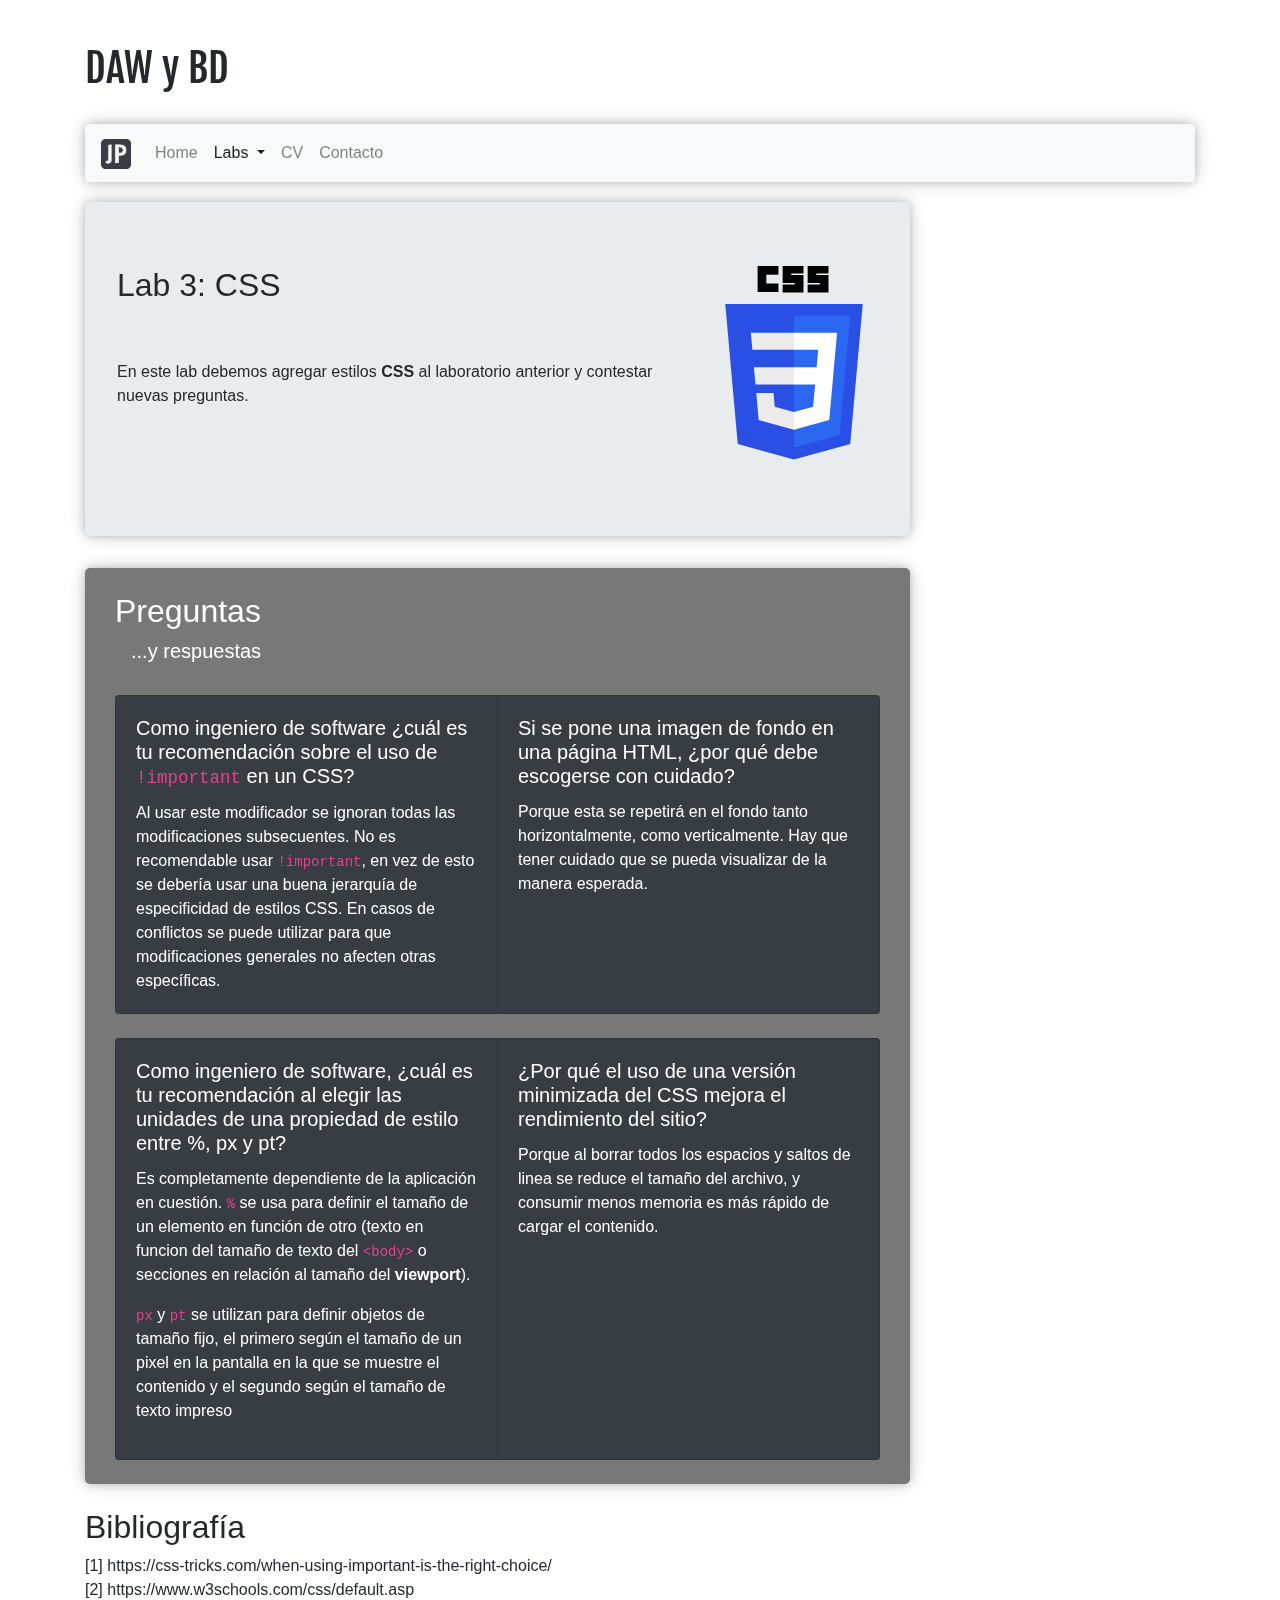
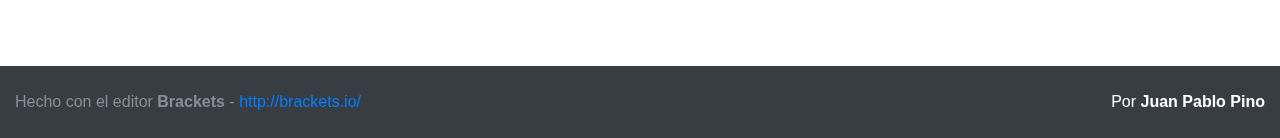
<file: lab3.html>
<!DOCTYPE html>
<html lang="es">
	<head>
		<meta charset="utf-8">
		<meta http-equiv="X-UA-Compatible" content="IE=edge">
		<meta name="viewport" content="width=device-width, initial-scale=1">
		<!-- The above 3 meta tags *must* come first in the head; any other head content must come *after* these tags -->
		<meta name="description" content="">
		<meta name="author" content="">
		<link rel="icon" href="../../favicon.ico">

		<title>LAB 3: CSS</title>

		<!-- Bootstrap core CSS -->
		<link href="css/bootstrap.min.css" rel="stylesheet">

		<!-- Custom styles for this template -->
		<link href="css/custom.min.css" rel="stylesheet">
		
		<!-- Custom Fonts -->
		<link href="https://fonts.googleapis.com/css?family=Fjalla+One|Saira+Condensed|Yanone+Kaffeesatz" rel="stylesheet">
		
		<!-- Font Awesome -->
		<link href="https://use.fontawesome.com/releases/v5.0.4/css/all.css" rel="stylesheet">

		<!-- HTML5 shim and Respond.js for IE8 support of HTML5 elements and media queries -->
		<!--[if lt IE 9]>
		  <script src="https://oss.maxcdn.com/html5shiv/3.7.3/html5shiv.min.js"></script>
		  <script src="https://oss.maxcdn.com/respond/1.4.2/respond.min.js"></script>
		<![endif]-->
	</head>

	<body data-spy="scroll" data-target="#data-scrollspy">
		<div class="container ">
			<header class="py-4">
				<h1>DAW y BD</h1>
			</header>

			<!-- Static navbar -->
			<nav class="navbar navbar-expand-lg navbar-light bg-light rounded shadow">
				<a class="navbar-brand" href="#"><img src="images/logo.png" width="30" height="30" class="d-inline-block " alt=""> </a>
				<button class="navbar-toggler" type="button" data-toggle="collapse" data-target="#navbarNav" aria-controls="navbarNav" aria-expanded="false" aria-label="Toggle navigation">
					<span class="navbar-toggler-icon"></span>
				</button>
				<div class="collapse navbar-collapse" id="navbarNav">
					<ul class="navbar-nav">
						<li class="nav-item">
							<a class="nav-link" href="index.html">Home</a>
						</li>
						<li class="nav-item dropdown active">
							<a class="nav-link dropdown-toggle" href="#" id="navbarDropdown" role="button" data-toggle="dropdown" aria-haspopup="true" aria-expanded="false">
								Labs
							</a>
							<div class="dropdown-menu" aria-labelledby="navbarDropdown">
								<a class="dropdown-item" href="lab1.html">Lab 1</a>
								<a class="dropdown-item" href="#">Lab 2</a>
								<a class="dropdown-item active" href="lab3.html">Lab 3</a>
								<a class="dropdown-item" href="lab4.html">Lab 4</a>
								<a class="dropdown-item" href="lab5.html">Lab 5</a>
								<div class="dropdown-divider"></div>
          						<a class="dropdown-item" href="q_1.html">Cuestionario 1</a>
							</div>
						</li>
						<li class="nav-item">
							<a class="nav-link" href="CV.pdf">CV</a>
						</li>
						<li class="nav-item">
							<a class="nav-link" data-toggle="modal" href="#contact">Contacto</a>
						</li>
					</ul>
				</div>
			</nav>
		</div>
		
		<section id="content" class="container">
			<header>
				<h2 class="sr-only">Laboratorio 1</h2>
			</header>
			<div class="row">
				<div class="col-lg-9">
					
					<!-- Main component for a primary marketing message or call to action -->
					<article id="intro" class="jumbotron shadow">
						<div class="row">
							<div class="col-lg-9">
								<header>
									<h2>Lab 3: CSS</h2>
								</header>
								<p class="py-5">En este lab debemos agregar estilos <strong>CSS</strong> al laboratorio anterior y contestar nuevas preguntas.</p>
							</div>
							<div class="col-sm">
								<div class="container-fluid">
								<img src="images/css-3.svg" class="img-fluid img" alt="Responsive Image of CSS-3"></div>
							</div>
						</div>

					</article>



					<article id="questions_lab3" class="py-4">
						<header>
							<h2>Preguntas</h2>
							<h5 class="px-3">...y respuestas</h5>
						</header>

						<!-- QUESTIONS TO ANSWER -->
						<div class="card-group py-4 ">
							<div class="card bg-dark">
								<div class="card-body">
									<h5 class="card-title">Como ingeniero de software ¿cuál es tu recomendación sobre el uso de <code>!important</code> en un CSS? </h5>
									<p class="card-text">Al usar este modificador se ignoran todas las modificaciones subsecuentes. No es recomendable usar <code>!important</code>, en vez de esto se debería usar una buena jerarquía de especificidad de estilos CSS. En casos de conflictos se puede utilizar para que modificaciones generales no afecten otras específicas.</p>
								</div>
							</div>
							<div class="card bg-dark">
								<div class="card-body">
									<h5 class="card-title">Si se pone una imagen de fondo en una página HTML, ¿por qué debe escogerse con cuidado? </h5>
									<p class="card-text">Porque esta se repetirá en el fondo tanto horizontalmente, como verticalmente. Hay que tener cuidado que se pueda visualizar de la manera esperada.</p>
								</div>
							</div>
						</div>
						<div class="card-group">
							<div class="card bg-dark">
								<div class="card-body">
									<h5 class="card-title">Como ingeniero de software, ¿cuál es tu recomendación al elegir las unidades de una propiedad de estilo entre %, px y pt?</h5>
									<p class="card-text">Es completamente dependiente de la aplicación en cuestión. <code>%</code> se usa para definir el tamaño de un elemento en función de otro (texto en funcion del tamaño de texto del <code>&lt;body&gt;</code> o secciones en relación al tamaño del <strong>viewport</strong>).</p>
									<p><code>px</code> y <code>pt</code> se utilizan para definir objetos de tamaño fijo, el primero según el tamaño de un pixel en la pantalla en la que se muestre el contenido y el segundo según el tamaño de texto impreso</p>
								</div>
							</div>
							<div class="card bg-dark">
								<div class="card-body">
									<h5 class="card-title">¿Por qué el uso de una versión minimizada del CSS mejora el rendimiento del sitio?</h5>
									<p class="card-text">Porque al borrar todos los espacios y saltos de linea se reduce el tamaño del archivo, y consumir menos memoria es más rápido de cargar el contenido.</p>
								</div>
							</div>
						</div>
					</article>
					
					<article id="sources" class="py-4">
						<header>
							<h2>Bibliografía</h2>
						</header>
						<ul class="list-unstyled">
							<li>[1] https://css-tricks.com/when-using-important-is-the-right-choice/</li>
							<li>[2] https://www.w3schools.com/css/default.asp</li>
						</ul>
					</article>


				</div>
				<div class="col-lg-3">
					<div class="sidebar sticky">
						<nav id="data-scrollspy">
							<div id="lineDrawing"> 
								<svg viewBox="0 0 301 301" class="mb-4">
									<g fill="none" fill-rule="evenodd" stroke="#343a40" stroke-width="2" class="lines">
										<path class="cls-1" d="M294.32,0H5.68A5.7,5.7,0,0,0,0,5.68V294.32A5.7,5.7,0,0,0,5.68,300H294.32a5.7,5.7,0,0,0,5.68-5.68V5.68A5.7,5.7,0,0,0,294.32,0ZM107.75,194.74q0,24.11-8.33,37.16t-28,13q-9.94,0-23.36-3.73V216.61a30.76,30.76,0,0,0,9.69,1.74q8.95,0,11.31-6.71t2.36-19.88V58l36.29-3Zm133.34-46.85a50,50,0,0,1-26.59,16.4q-15.79,3.86-36.41,3.85V240l-36.54,3V55.05h23.36q28.08,0,44.74,2.36A52.69,52.69,0,0,1,239.1,72q12.8,12.18,12.8,39Q251.9,135.34,241.09,147.89Z"/>
										<path class="cls-1" d="M207.91,89.6q-7.71-5.46-24.36-5.47h-5.22v54.43h6.21q14.41,0,22.74-6t8.33-21.87Q215.62,95.07,207.91,89.6Z"/>
									</g>
								</svg> 
							</div>
							<img id="logo_big" src="images/logo-big.png" class="img img-fluid" alt="">
							<div id="sidenav" class="list-group d-none d-lg-block">
								<a class="list-group-item list-group-item-action" href="#intro"><i class="fas fa-angle-right"></i> Introducción</a>
								<a class="list-group-item list-group-item-action" href="#questions_lab3"><i class="fas fa-angle-right"></i> Preguntas</a>
								<a class="list-group-item list-group-item-action" href="#sources"><i class="fas fa-angle-right"></i> Bibliografía</a>
							</div>
							<div class="wrapper text-center">
								<div class="btn-group py-3 text-center" role="group" aria-label="Basic example">
									<button type="button" class="btn btn-link social"><i class="fab fa-2x fa-facebook-square"></i></button>
									<button type="button" class="btn btn-link social"><i class="fab fa-2x fa-instagram"></i></button>
									<button type="button" class="btn btn-link social"><i class="fab fa-2x fa-twitter-square"></i></button>
									<button type="button" class="btn btn-link social"><i class="fab fa-2x fa-slack"></i></button>
								</div>
							</div>
						</nav>
					</div>
				</div>
			</div>
		</section>
		
		<!-- Modal -->
		<div class="modal fade" id="contact" tabindex="-1" role="dialog" aria-hidden="true">
			<div class="modal-dialog" role="document">
				<div class="modal-content">
					<div class="row">
						<div class="col">
							<div class="well">
								<form class="form-horizontal" method="post">
									<fieldset>
										<legend class="text-center py-4">Contáctenos</legend>

										<!-- Name input-->
										<div class="form-group">
											<label class="col control-label" for="name">Nombre</label>
											<div class="col">
												<input id="name" name="name" type="text" placeholder="Nombre Completo" class="form-control">
											</div>
										</div>

										<!-- Email input-->
										<div class="form-group">
											<label class="col control-label" for="email">E-mail</label>
											<div class="col">
												<input id="email" name="email" type="email" placeholder="E-mail" class="form-control">
											</div>
										</div>
										
										<!-- Select input-->
										<div class="form-group">
											<label class="col control-label" for="options">¿Por qué te contactas?</label>
											<div class="col">
												<select class="form-control" id="options">
													<option>Me gusta mucho el sitio!</option>
													<option>Encontré una falla</option>
													<option>Oportunidades de negocio</option>
												</select>
											</div>
										</div>

										<!-- Message body -->
										<div class="form-group">
											<label class="col control-label" for="message">Comentarios</label>
											<div class="col">
												<textarea class="form-control" id="message" name="message" placeholder="Por favor escriba aquí su mensaje..." rows="5"></textarea>
											</div>
										</div>

										<!-- Form actions -->
										<div class="form-group">
											<div class="col text-right">
												<button type="submit" class="btn btn-primary btn-lg">Enviar</button>
											</div>
										</div>
									</fieldset>
								</form>
							</div>
						</div>
					</div>
				</div>
			</div>
		</div>
		
		<footer class="bg-dark text-white mt-4">
			<div class="container-fluid py-4">
				<div class="row">
					<div class="col-md-6">
						<span class="text-muted">Hecho con el editor <strong>Brackets</strong> - <a href="http://brackets.io/">http://brackets.io/</a></span>
					</div>
					<div class="col-md-3"></div>
					<div class="col-md-3 text-right align-self-end">
						Por <strong>Juan Pablo Pino</strong>
					</div>
				</div>
			</div>
		</footer>


		<!-- Bootstrap core JavaScript
		================================================== -->
		<!-- Placed at the end of the document so the pages load faster -->
		<script src="https://ajax.googleapis.com/ajax/libs/jquery/1.12.4/jquery.min.js"></script>
		<script>window.jQuery || document.write('<script src="../../assets/js/vendor/jquery.min.js"><\/script>')</script>
		<script src="js/bootstrap.min.js"></script>
		<script src="js/smooth-scroll.js"></script>
		<script src="js/anime.min.js"></script>
		<script src="js/anime_test.js"></script>
	</body>
	
</html>
</file>
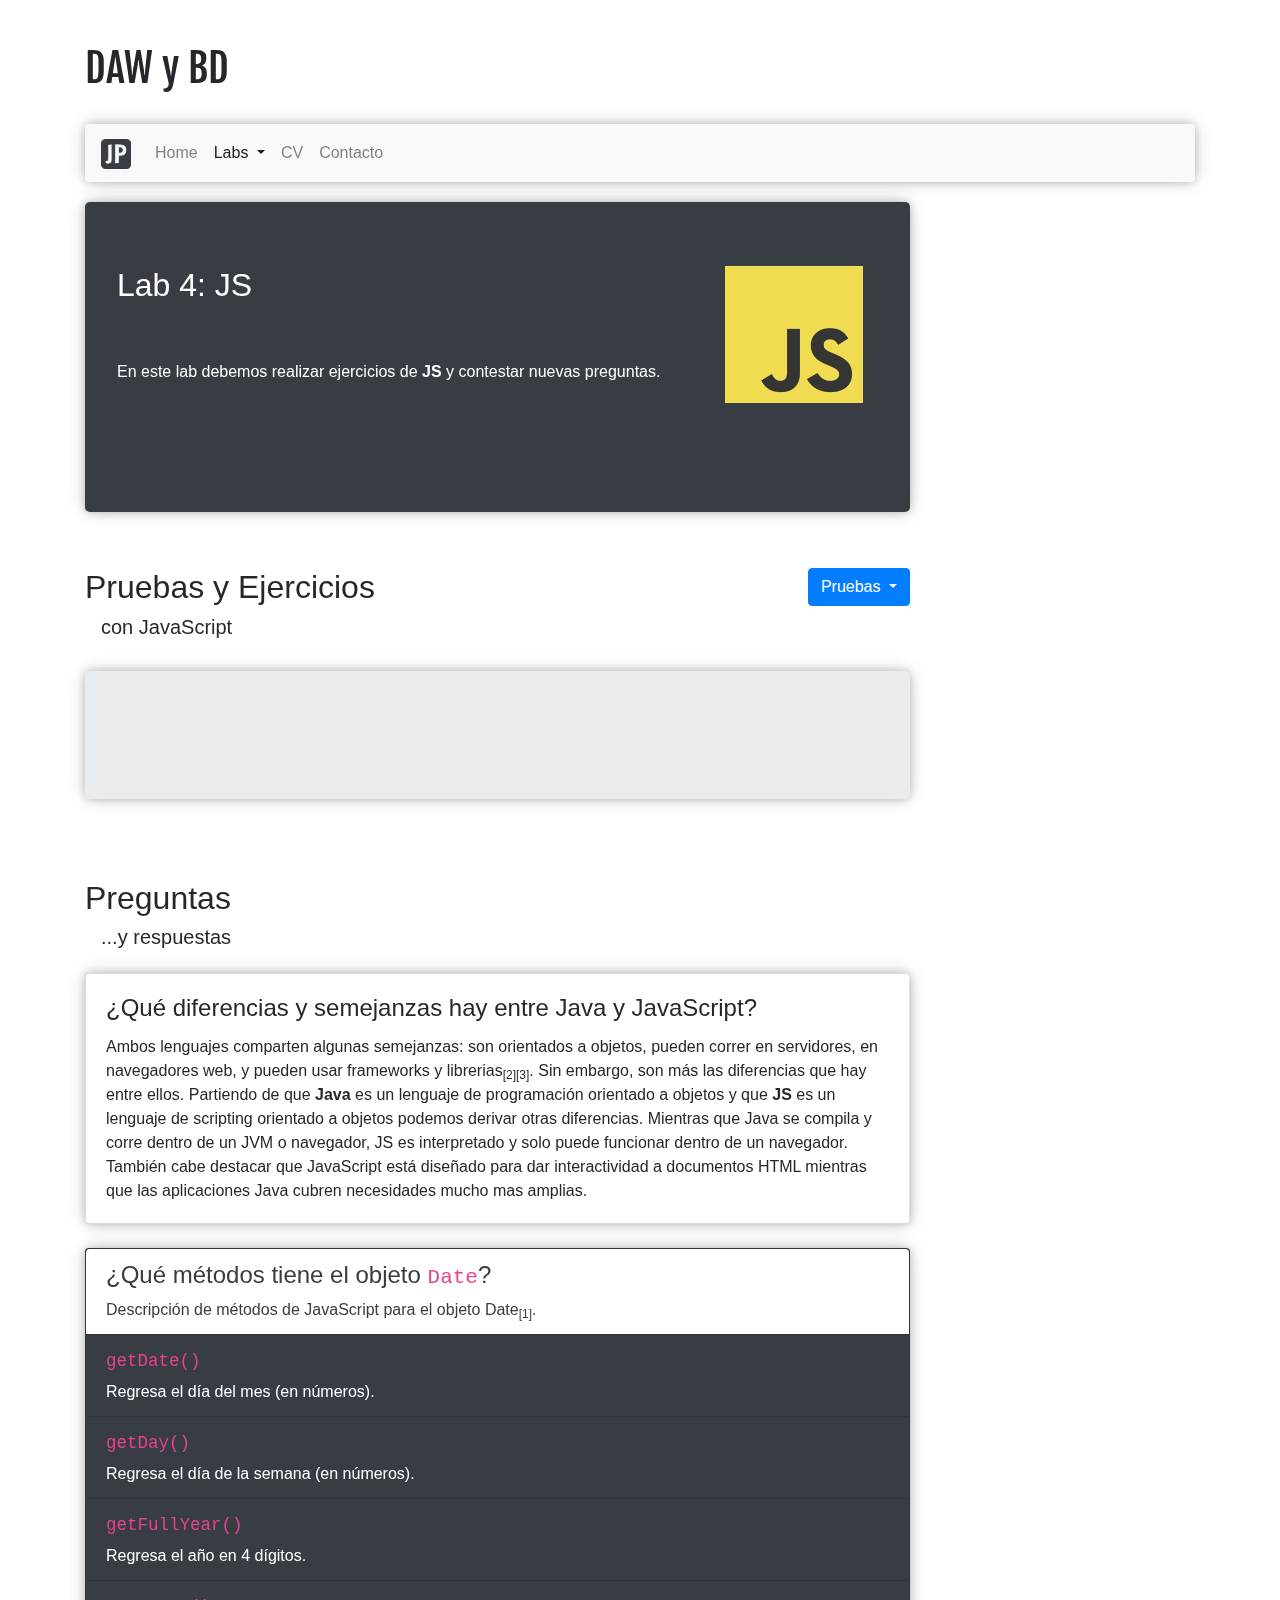
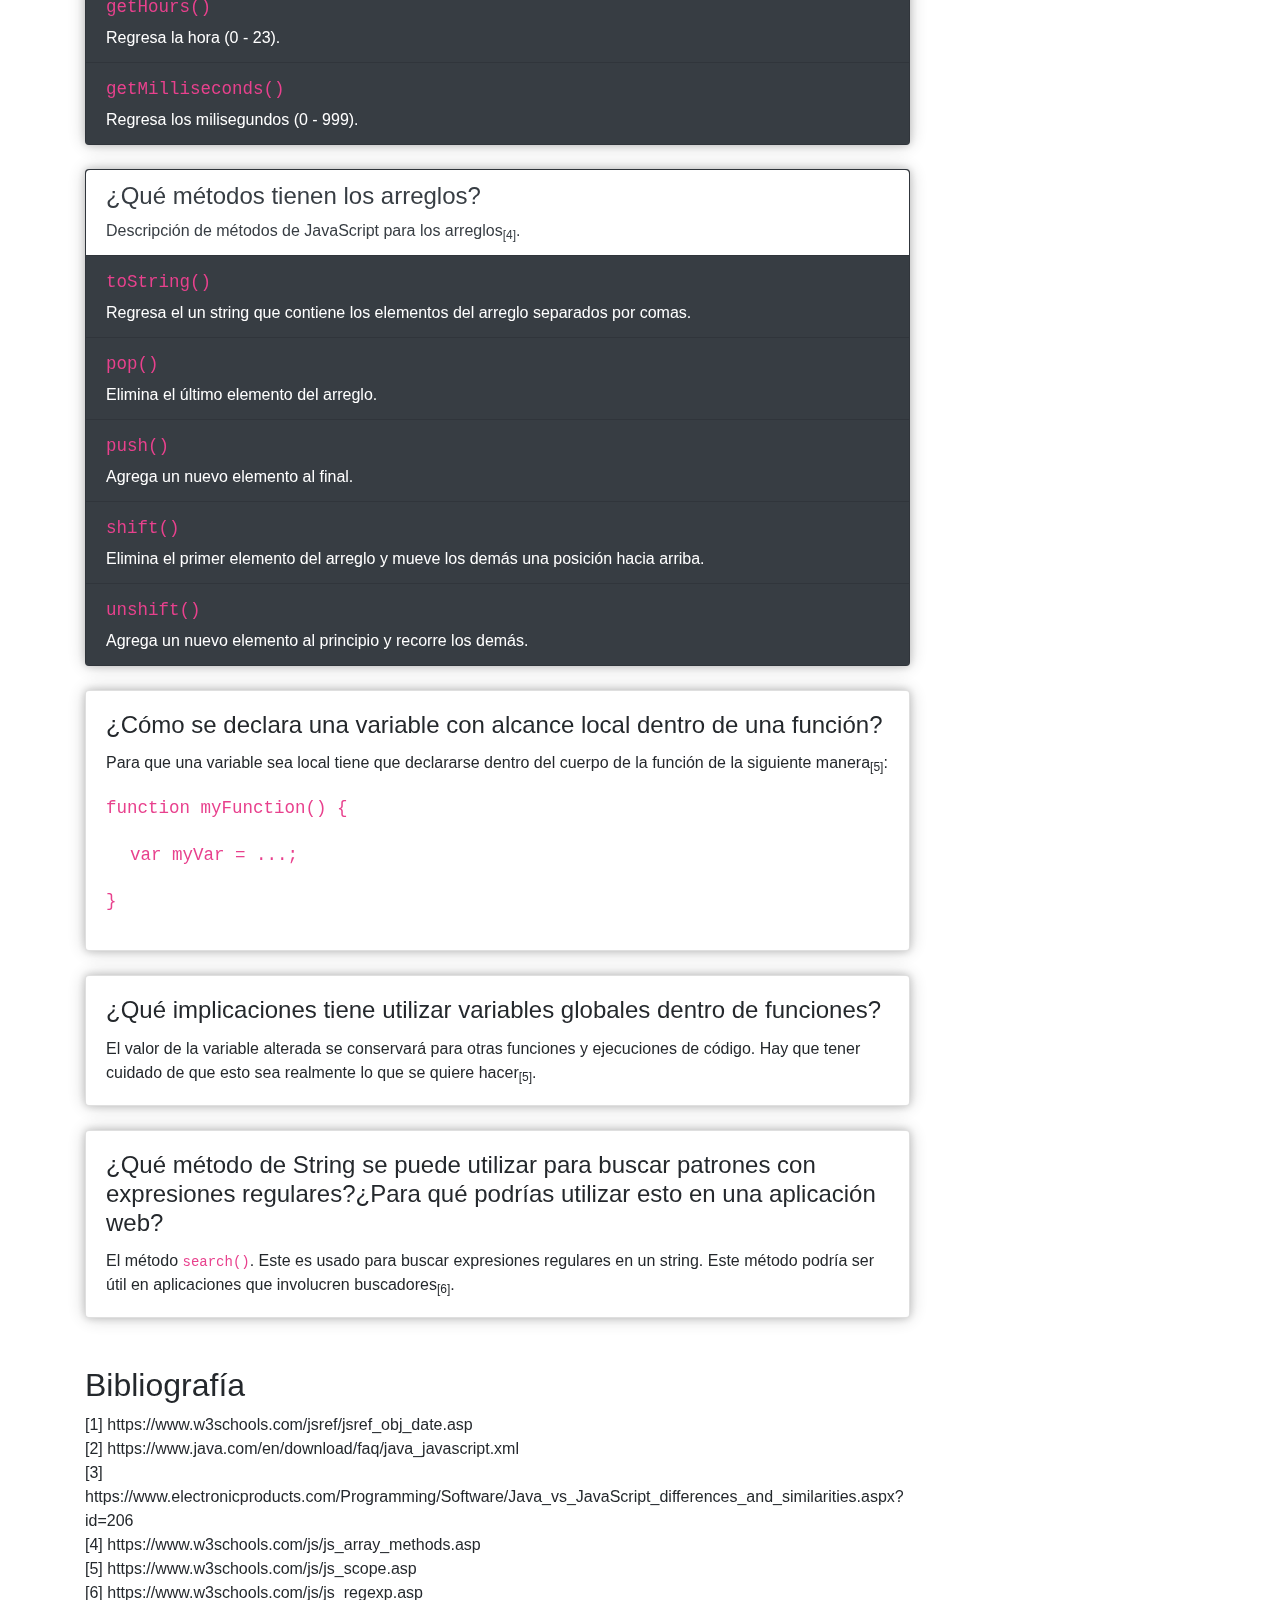
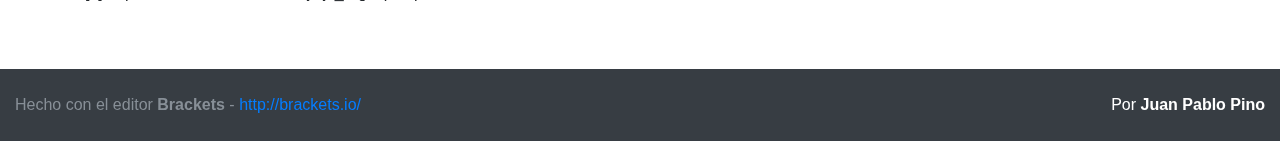
<file: lab4.html>
<!DOCTYPE html>
<html lang="es">
	<head>
		<meta charset="utf-8">
		<meta http-equiv="X-UA-Compatible" content="IE=edge">
		<meta name="viewport" content="width=device-width, initial-scale=1">
		<!-- The above 3 meta tags *must* come first in the head; any other head content must come *after* these tags -->
		<meta name="description" content="">
		<meta name="author" content="">
		<link rel="icon" href="../../favicon.ico">

		<title>LAB 4: JS</title>

		<!-- Bootstrap core CSS -->
		<link href="css/bootstrap.min.css" rel="stylesheet">

		<!-- Custom styles for this template -->
		<link href="css/custom.min.css" rel="stylesheet">
		
		<!-- Custom Fonts -->
		<link href="https://fonts.googleapis.com/css?family=Fjalla+One|Saira+Condensed|Yanone+Kaffeesatz" rel="stylesheet">
		
		<!-- Font Awesome -->
		<link href="https://use.fontawesome.com/releases/v5.0.4/css/all.css" rel="stylesheet">

		<!-- HTML5 shim and Respond.js for IE8 support of HTML5 elements and media queries -->
		<!--[if lt IE 9]>
		  <script src="https://oss.maxcdn.com/html5shiv/3.7.3/html5shiv.min.js"></script>
		  <script src="https://oss.maxcdn.com/respond/1.4.2/respond.min.js"></script>
		<![endif]-->
	</head>

	<body data-spy="scroll" data-target="#data-scrollspy">
		<div class="container ">
			<header class="py-4">
				<h1>DAW y BD</h1>
			</header>

			<!-- Static navbar -->
			<nav class="navbar navbar-expand-lg navbar-light bg-light rounded shadow">
				<a class="navbar-brand" href="#"><img src="images/logo.png" width="30" height="30" class="d-inline-block " alt=""> </a>
				<button class="navbar-toggler" type="button" data-toggle="collapse" data-target="#navbarNav" aria-controls="navbarNav" aria-expanded="false" aria-label="Toggle navigation">
					<span class="navbar-toggler-icon"></span>
				</button>
				<div class="collapse navbar-collapse" id="navbarNav">
					<ul class="navbar-nav">
						<li class="nav-item">
							<a class="nav-link" href="index.html">Home</a>
						</li>
						<li class="nav-item dropdown active">
							<a class="nav-link dropdown-toggle" href="#" id="navbarDropdown" role="button" data-toggle="dropdown" aria-haspopup="true" aria-expanded="false">
								Labs
							</a>
							<div class="dropdown-menu" aria-labelledby="navbarDropdown">
								<a class="dropdown-item" href="lab1.html">Lab 1</a>
								<a class="dropdown-item" href="#">Lab 2</a>
								<a class="dropdown-item" href="lab3.html">Lab 3</a>
								<a class="dropdown-item active" href="lab4.html">Lab 4</a>
								<a class="dropdown-item" href="lab5.html">Lab 5</a>
								<div class="dropdown-divider"></div>
          						<a class="dropdown-item" href="q_1.html">Cuestionario 1</a>
							</div>
						</li>
						<li class="nav-item">
							<a class="nav-link" href="CV.pdf">CV</a>
						</li>
						<li class="nav-item">
							<a class="nav-link" data-toggle="modal" href="#contact">Contacto</a>
						</li>
					</ul>
				</div>
			</nav>
		</div>
		
		<section id="content" class="container">
			<header>
				<h2 class="sr-only">Laboratorio 4</h2>
			</header>
			<div class="row">
				<div class="col-lg-9">
					
					<!-- Main component for a primary marketing message or call to action -->
					<article id="intro" class="jumbotron bg-dark text-white shadow">
						<div class="row">
							<div class="col-lg-9">
								<header>
									<h2>Lab 4: JS</h2>
								</header>
								<p class="py-5">En este lab debemos realizar ejercicios de <strong>JS</strong> y contestar nuevas preguntas.</p>
							</div>
							<div class="col-sm">
								<div class="container-fluid">
								<img src="images/js.png" class="img-fluid img" alt="Responsive Image of JS"></div>
							</div>
						</div>

					</article>



					<article id="tests" class="py-4">
						<header>
							<div class="row">
								<div class="col-lg-9">
									<h2>Pruebas y Ejercicios</h2>
									<h5 class="px-3"> con JavaScript</h5>
								</div>
								<div class="col-sm-3">
									<div class="dropdown float-right">
										<button class="btn btn-primary dropdown-toggle" type="button" id="dropdownMenuButton" data-toggle="dropdown" aria-haspopup="true" aria-expanded="false">
											Pruebas
										</button>
										<div class="dropdown-menu" aria-labelledby="dropdownMenuButton">
											<a class="dropdown-item" href="javascript:table_power()">Prueba 1</a>
											<a class="dropdown-item" href="javascript:add_random()">Prueba 2</a>
											<a class="dropdown-item" href="javascript:test_3()">Prueba 3</a>
											<a class="dropdown-item" href="javascript:test_4()">Prueba 4</a>
											<a class="dropdown-item" href="javascript:test_5()">Prueba 5</a>
											<a class="dropdown-item" href="javascript:test_6()">Prueba 6</a>
										</div>
									</div>
								</div>
							</div>
							
						</header>
						
						<div id="js_test" class="jumbotron mt-4 shadow">
						</div>
						
					</article>
					
					<article id="questions" class="py-4">
						<header>
							<h2>Preguntas</h2>
							<h5 class="px-3">...y respuestas</h5>
						</header>
						
						<div class="card mt-4 shadow">
							<div class="card-body">
								<h4 class="card-title">¿Qué diferencias y semejanzas hay entre Java y JavaScript?</h4>
								<p class="card-text">Ambos lenguajes comparten algunas semejanzas: son orientados a objetos, pueden correr en servidores, en navegadores web, y pueden usar frameworks y librerias<sub>[2][3]</sub>. Sin embargo, son más las diferencias que hay entre ellos. Partiendo de que <strong>Java</strong> es un lenguaje de programación orientado a objetos y que <strong>JS</strong> es un lenguaje de scripting orientado a objetos podemos derivar otras diferencias. Mientras que Java se compila y corre dentro de un JVM o navegador, JS es interpretado y solo puede funcionar dentro de un navegador. También cabe destacar que JavaScript está diseñado para dar interactividad a documentos HTML mientras que las aplicaciones Java cubren necesidades mucho mas amplias.</p>
							</div>
						</div>
						<div class="card text-white bg-dark shadow mt-4">
							<ul class="list-group list-group-flush bg-dark">
								<li class="list-group-item text-dark"><h4>¿Qué métodos tiene el objeto <code>Date</code>?</h4><p class="card-text">Descripción de métodos de JavaScript para el objeto Date<sub>[1]</sub>.</p></li>
								<li class="list-group-item bg-dark"><h5><code>getDate()</code></h5><p class="card-text">Regresa el día del mes (en números).</p></li>
								<li class="list-group-item bg-dark"><h5><code>getDay()</code></h5><p class="card-text">Regresa el día de la semana (en números).</p></li>
								<li class="list-group-item bg-dark"><h5><code>getFullYear()</code></h5><p class="card-text">Regresa el año en 4 dígitos.</p></li>
								<li class="list-group-item bg-dark"><h5><code>getHours()</code></h5><p class="card-text">Regresa la hora (0 - 23).</p></li>
								<li class="list-group-item bg-dark"><h5><code>getMilliseconds()</code></h5><p class="card-text">Regresa los milisegundos (0 - 999).</p></li>
							</ul>
						</div>
						<div class="card text-white bg-dark shadow mt-4">
							<ul class="list-group list-group-flush bg-dark">
								<li class="list-group-item text-dark"><h4>¿Qué métodos tienen los arreglos?</h4><p class="card-text">Descripción de métodos de JavaScript para los arreglos<sub>[4]</sub>.</p></li>
								<li class="list-group-item bg-dark"><h5><code>toString()</code></h5><p class="card-text">Regresa el un string que contiene los elementos del arreglo separados por comas.</p></li>
								<li class="list-group-item bg-dark"><h5><code>pop()</code></h5><p class="card-text">Elimina el último elemento del arreglo.</p></li>
								<li class="list-group-item bg-dark"><h5><code>push()</code></h5><p class="card-text">Agrega un nuevo elemento al final.</p></li>
								<li class="list-group-item bg-dark"><h5><code>shift()</code></h5><p class="card-text">Elimina el primer elemento del arreglo y mueve los demás una posición hacia arriba.</p></li>
								<li class="list-group-item bg-dark"><h5><code>unshift()</code></h5><p class="card-text">Agrega un nuevo elemento al principio y recorre los demás.</p></li>
							</ul>
						</div>
						<div class="card mt-4 shadow">
							<div class="card-body">
								<h4 class="card-title">¿Cómo se declara una variable con alcance local dentro de una función?</h4>
								<p class="card-text">Para que una variable sea local tiene que declararse dentro del cuerpo de la función de la siguiente manera<sub>[5]</sub>:</p>
								<blockquote class="blockquote mb-0">
									<p><code>function myFunction() {</code></p>
									<p class="ml-4"><code>var myVar = ...;</code></p>
									<p><code>}</code></p>
								</blockquote>
							</div>
						</div>
						<div class="card mt-4 shadow">
							<div class="card-body">
								<h4 class="card-title">¿Qué implicaciones tiene utilizar variables globales dentro de funciones?</h4>
								<p class="card-text">El valor de la variable alterada se conservará para otras funciones y ejecuciones de código. Hay que tener cuidado de que esto sea realmente lo que se quiere hacer<sub>[5]</sub>.</p>
							</div>
						</div>
						<div class="card mt-4 shadow">
							<div class="card-body">
								<h4 class="card-title">¿Qué método de String se puede utilizar para buscar patrones con expresiones regulares?¿Para qué podrías utilizar esto en una aplicación web?</h4>
								<p class="card-text">El método <code>search()</code>. Este es usado para buscar expresiones regulares en un string. Este método podría ser útil en aplicaciones que involucren buscadores<sub>[6]</sub>.</p>
							</div>
						</div>

					</article>
					
					<article id="sources" class="py-4">
						<header>
							<h2>Bibliografía</h2>
						</header>
						<ul class="list-unstyled">
							<li>[1] https://www.w3schools.com/jsref/jsref_obj_date.asp</li>
							<li>[2] https://www.java.com/en/download/faq/java_javascript.xml</li>
							<li>[3] https://www.electronicproducts.com/Programming/Software/Java_vs_JavaScript_differences_and_similarities.aspx?id=206</li>
							<li>[4] https://www.w3schools.com/js/js_array_methods.asp</li>
							<li>[5] https://www.w3schools.com/js/js_scope.asp</li>
							<li>[6] https://www.w3schools.com/js/js_regexp.asp</li>
						</ul>
					</article>


				</div>
				<div class="col-lg-3">
					<div class="sidebar sticky">
						<nav id="data-scrollspy">
							<div id="lineDrawing"> 
								<svg viewBox="0 0 301 301" class="mb-4">
									<g fill="none" fill-rule="evenodd" stroke="#343a40" stroke-width="1" class="lines">
										<path class="cls-1" d="M294.32,0H5.68A5.7,5.7,0,0,0,0,5.68V294.32A5.7,5.7,0,0,0,5.68,300H294.32a5.7,5.7,0,0,0,5.68-5.68V5.68A5.7,5.7,0,0,0,294.32,0ZM107.75,194.74q0,24.11-8.33,37.16t-28,13q-9.94,0-23.36-3.73V216.61a30.76,30.76,0,0,0,9.69,1.74q8.95,0,11.31-6.71t2.36-19.88V58l36.29-3Zm133.34-46.85a50,50,0,0,1-26.59,16.4q-15.79,3.86-36.41,3.85V240l-36.54,3V55.05h23.36q28.08,0,44.74,2.36A52.69,52.69,0,0,1,239.1,72q12.8,12.18,12.8,39Q251.9,135.34,241.09,147.89Z"/>
										<path class="cls-1" d="M207.91,89.6q-7.71-5.46-24.36-5.47h-5.22v54.43h6.21q14.41,0,22.74-6t8.33-21.87Q215.62,95.07,207.91,89.6Z"/>
									</g>
								</svg> 
							</div>
							<img id="logo_big" src="images/logo-big.png" class="img img-fluid" alt="">
							<div id="sidenav" class="list-group d-none d-lg-block">
								<a class="list-group-item list-group-item-action" href="#intro"><i class="fas fa-angle-right"></i> Introducción</a>
								<a class="list-group-item list-group-item-action" href="#tests"><i class="fas fa-angle-right"></i> Pruebas de JS</a>
								<a class="list-group-item list-group-item-action" href="#questions"><i class="fas fa-angle-right"></i> Preguntas</a>
								<a class="list-group-item list-group-item-action" href="#sources"><i class="fas fa-angle-right"></i> Bibliografía</a>
							</div>
							<div class="wrapper text-center">
								<div class="btn-group py-3 text-center" role="group" aria-label="Basic example">
									<button type="button" class="btn btn-link social"><i class="fab fa-2x fa-facebook-square"></i></button>
									<button type="button" class="btn btn-link social"><i class="fab fa-2x fa-instagram"></i></button>
									<button type="button" class="btn btn-link social"><i class="fab fa-2x fa-twitter-square"></i></button>
									<button type="button" class="btn btn-link social"><i class="fab fa-2x fa-slack"></i></button>
								</div>
							</div>
						</nav>
					</div>
				</div>
			</div>
		</section>
		
		<!-- Modal -->
		<div class="modal fade" id="contact" tabindex="-1" role="dialog" aria-hidden="true">
			<div class="modal-dialog" role="document">
				<div class="modal-content">
					<div class="row">
						<div class="col">
							<div class="well">
								<form class="form-horizontal" method="post">
									<fieldset>
										<legend class="text-center py-4">Contáctenos</legend>

										<!-- Name input-->
										<div class="form-group">
											<label class="col control-label" for="name">Nombre</label>
											<div class="col">
												<input id="name" name="name" type="text" placeholder="Nombre Completo" class="form-control">
											</div>
										</div>

										<!-- Email input-->
										<div class="form-group">
											<label class="col control-label" for="email">E-mail</label>
											<div class="col">
												<input id="email" name="email" type="email" placeholder="E-mail" class="form-control">
											</div>
										</div>
										
										<!-- Select input-->
										<div class="form-group">
											<label class="col control-label" for="options">¿Por qué te contactas?</label>
											<div class="col">
												<select class="form-control" id="options">
													<option>Me gusta mucho el sitio!</option>
													<option>Encontré una falla</option>
													<option>Oportunidades de negocio</option>
												</select>
											</div>
										</div>

										<!-- Message body -->
										<div class="form-group">
											<label class="col control-label" for="message">Comentarios</label>
											<div class="col">
												<textarea class="form-control" id="message" name="message" placeholder="Por favor escriba aquí su mensaje..." rows="5"></textarea>
											</div>
										</div>

										<!-- Form actions -->
										<div class="form-group">
											<div class="col text-right">
												<button type="submit" class="btn btn-primary btn-lg">Enviar</button>
											</div>
										</div>
									</fieldset>
								</form>
							</div>
						</div>
					</div>
				</div>
			</div>
		</div>
		
		<footer class="bg-dark text-white mt-4">
			<div class="container-fluid py-4">
				<div class="row">
					<div class="col-md-6">
						<span class="text-muted">Hecho con el editor <strong>Brackets</strong> - <a href="http://brackets.io/">http://brackets.io/</a></span>
					</div>
					<div class="col-md-3"></div>
					<div class="col-md-3 text-right align-self-end">
						Por <strong>Juan Pablo Pino</strong>
					</div>
				</div>
			</div>
		</footer>


		<!-- Bootstrap core JavaScript
		================================================== -->
		<!-- Placed at the end of the document so the pages load faster -->
		<script src="https://ajax.googleapis.com/ajax/libs/jquery/1.12.4/jquery.min.js"></script>
		<script>window.jQuery || document.write('<script src="../../assets/js/vendor/jquery.min.js"><\/script>')</script>
		<script src="js/bootstrap.bundle.min.js"></script>
		<script src="js/smooth-scroll.js"></script>
		<script src="js/js_test.js"></script>
		<script src="js/anime.min.js"></script>
		<script src="js/anime_test.js"></script>
	</body>
	
</html>
</file>
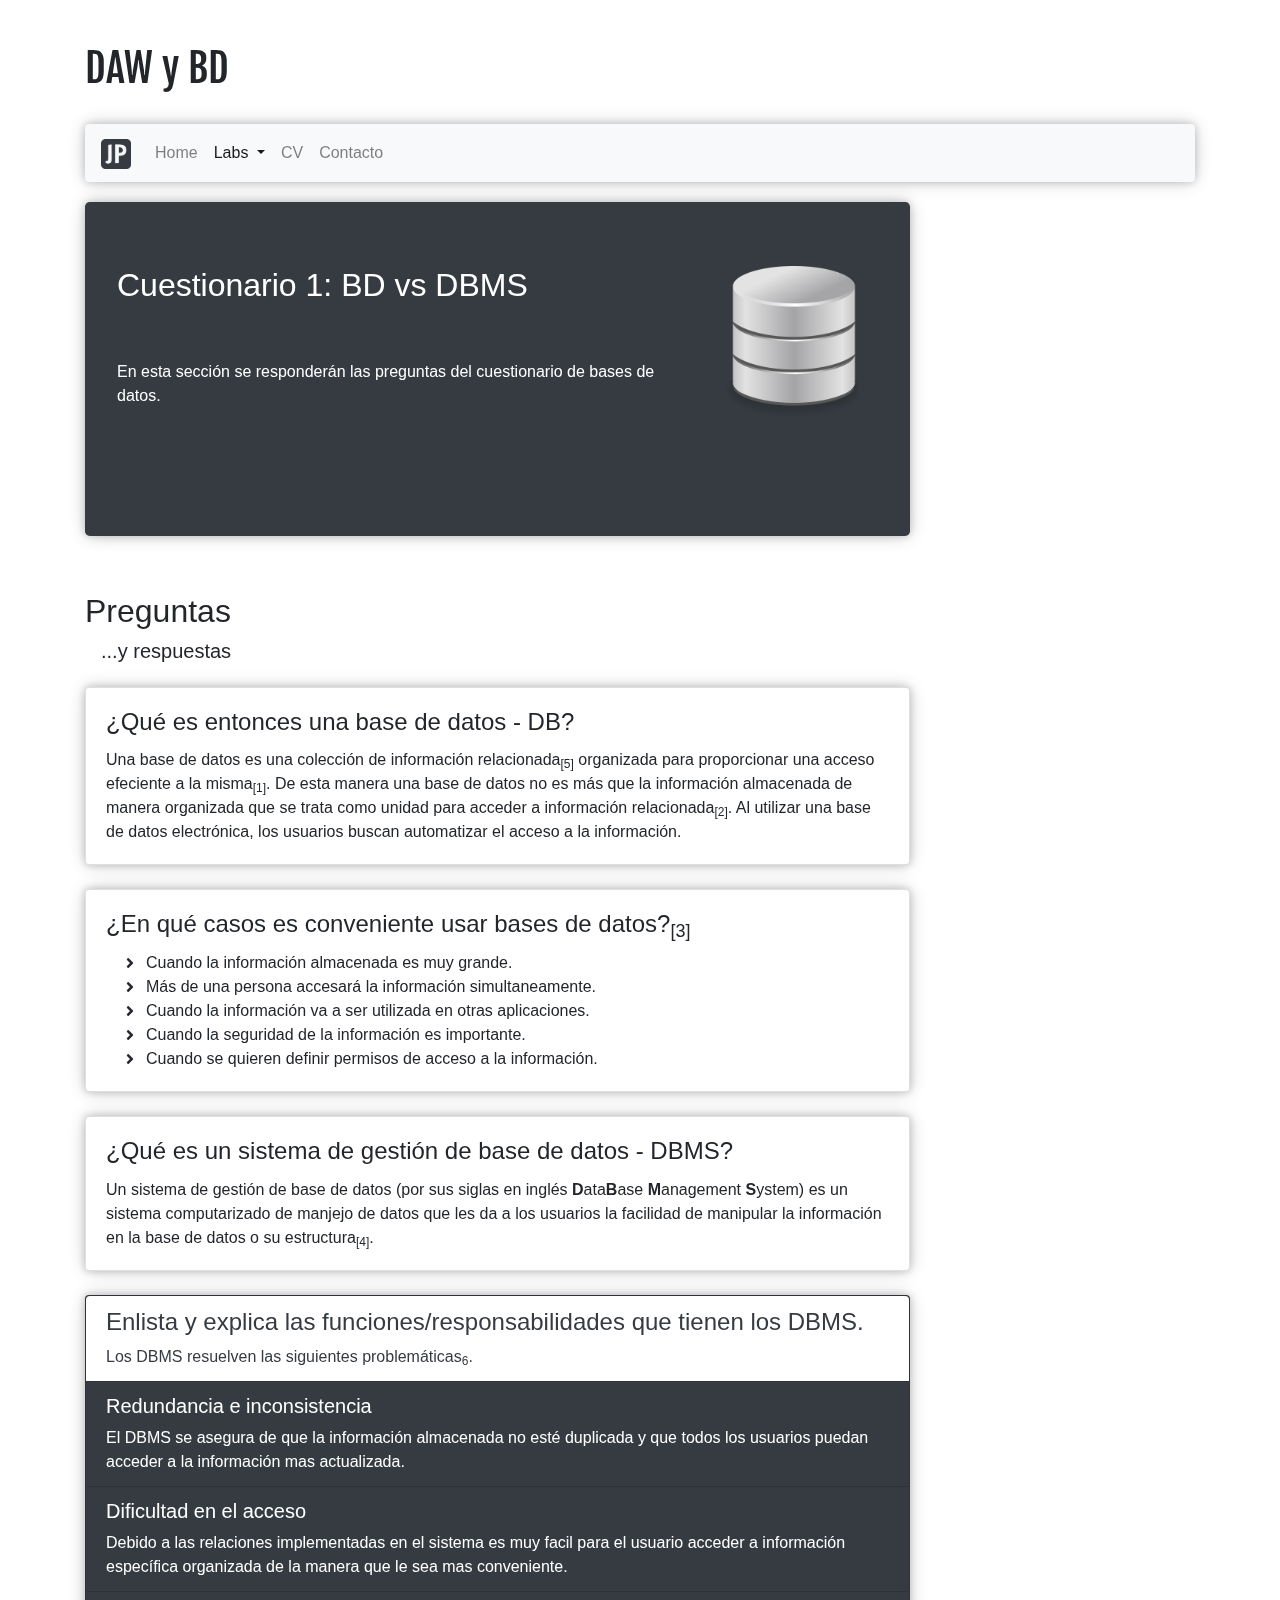
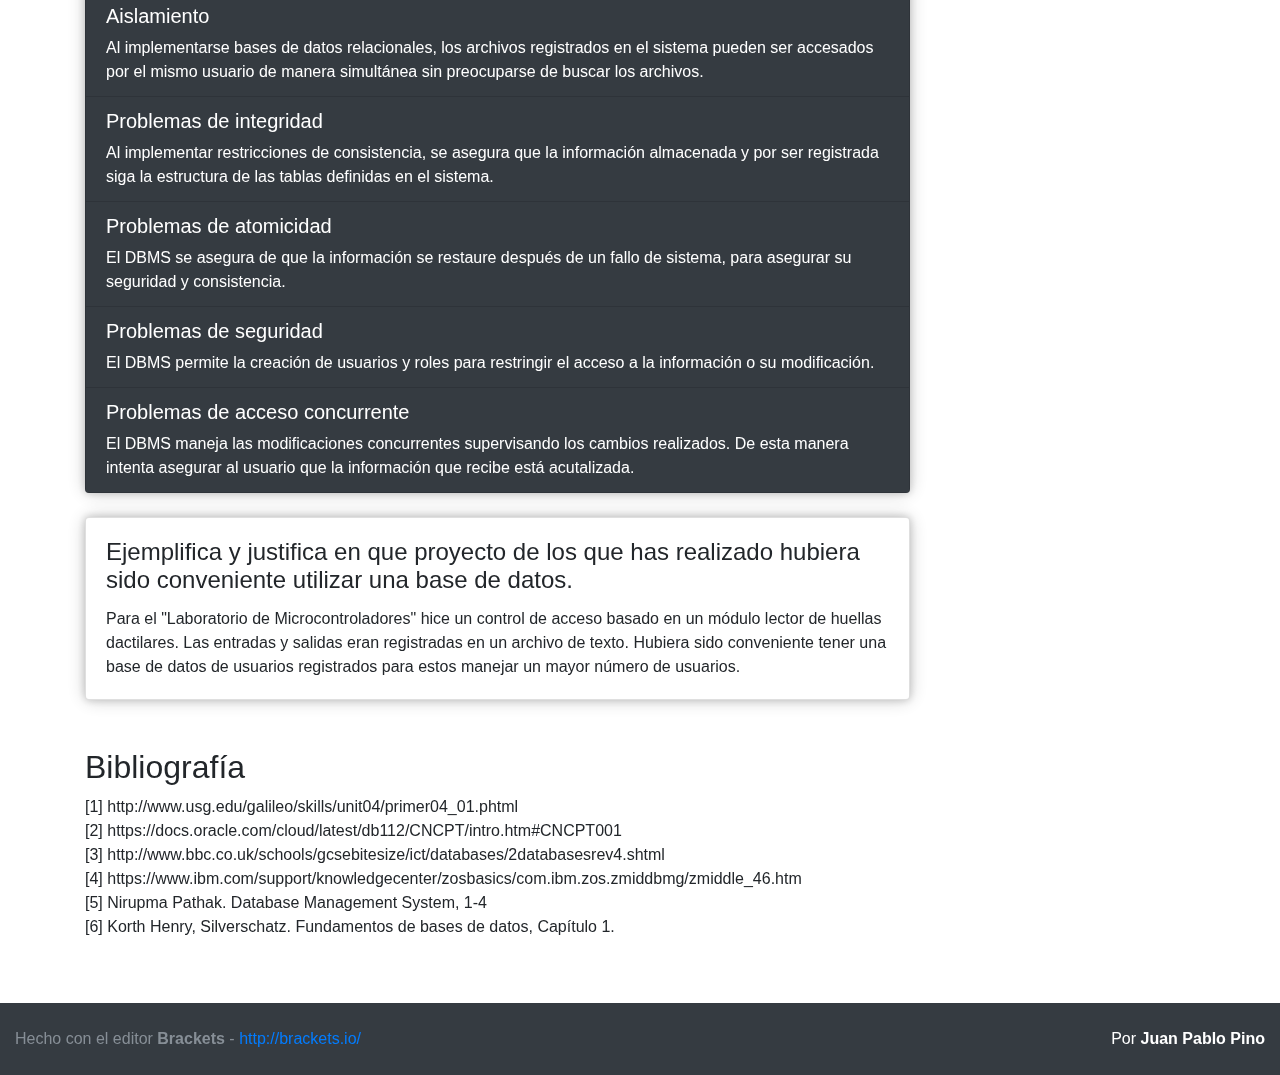
<file: q_1.html>
<!DOCTYPE html>
<html lang="es">
	<head>
		<meta charset="utf-8">
		<meta http-equiv="X-UA-Compatible" content="IE=edge">
		<meta name="viewport" content="width=device-width, initial-scale=1">
		<!-- The above 3 meta tags *must* come first in the head; any other head content must come *after* these tags -->
		<meta name="description" content="">
		<meta name="author" content="">
		<link rel="icon" href="../../favicon.ico">

		<title>LAB 4: JS</title>

		<!-- Bootstrap core CSS -->
		<link href="css/bootstrap.min.css" rel="stylesheet">

		<!-- Custom styles for this template -->
		<link href="css/custom.min.css" rel="stylesheet">
		
		<!-- Custom Fonts -->
		<link href="https://fonts.googleapis.com/css?family=Fjalla+One|Saira+Condensed|Yanone+Kaffeesatz" rel="stylesheet">
		
		<!-- Font Awesome -->
		<link href="https://use.fontawesome.com/releases/v5.0.4/css/all.css" rel="stylesheet">

		<!-- HTML5 shim and Respond.js for IE8 support of HTML5 elements and media queries -->
		<!--[if lt IE 9]>
		  <script src="https://oss.maxcdn.com/html5shiv/3.7.3/html5shiv.min.js"></script>
		  <script src="https://oss.maxcdn.com/respond/1.4.2/respond.min.js"></script>
		<![endif]-->
	</head>

	<body data-spy="scroll" data-target="#data-scrollspy">
		<div class="container ">
			<header class="py-4">
				<h1>DAW y BD</h1>
			</header>

			<!-- Static navbar -->
			<nav class="navbar navbar-expand-lg navbar-light bg-light rounded shadow">
				<a class="navbar-brand" href="#"><img src="images/logo.png" width="30" height="30" class="d-inline-block " alt=""> </a>
				<button class="navbar-toggler" type="button" data-toggle="collapse" data-target="#navbarNav" aria-controls="navbarNav" aria-expanded="false" aria-label="Toggle navigation">
					<span class="navbar-toggler-icon"></span>
				</button>
				<div class="collapse navbar-collapse" id="navbarNav">
					<ul class="navbar-nav">
						<li class="nav-item">
							<a class="nav-link" href="index.html">Home</a>
						</li>
						<li class="nav-item dropdown active">
							<a class="nav-link dropdown-toggle" href="#" id="navbarDropdown" role="button" data-toggle="dropdown" aria-haspopup="true" aria-expanded="false">
								Labs
							</a>
							<div class="dropdown-menu" aria-labelledby="navbarDropdown">
								<a class="dropdown-item" href="lab1.html">Lab 1</a>
								<a class="dropdown-item" href="#">Lab 2</a>
								<a class="dropdown-item" href="lab3.html">Lab 3</a>
								<a class="dropdown-item" href="lab4.html">Lab 4</a>
								<div class="dropdown-divider"></div>
          						<a class="dropdown-item active" href="q_1.html">Cuestionario 1</a>
							</div>
						</li>
						<li class="nav-item">
							<a class="nav-link" href="CV.pdf">CV</a>
						</li>
						<li class="nav-item">
							<a class="nav-link" data-toggle="modal" href="#contact">Contacto</a>
						</li>
					</ul>
				</div>
			</nav>
		</div>
		
		<section id="content" class="container">
			<header>
				<h2 class="sr-only">Cuestionario 1</h2>
			</header>
			<div class="row">
				<div class="col-lg-9">
					
					<!-- Main component for a primary marketing message or call to action -->
					<article id="intro" class="jumbotron bg-dark text-white shadow">
						<div class="row">
							<div class="col-lg-9">
								<header>
									<h2>Cuestionario 1: BD vs DBMS</h2>
								</header>
								<p class="py-5">En esta sección se responderán las preguntas del cuestionario de bases de datos.</p>
							</div>
							<div class="col-sm">
								<div class="container-fluid">
								<img src="images/db.png" class="img-fluid img" alt="Responsive Image of JS"></div>
							</div>
						</div>
					</article>
					
					
					<article id="questions" class="py-4">
						<header>
							<h2>Preguntas</h2>
							<h5 class="px-3">...y respuestas</h5>
						</header>
						
						<div class="card mt-4 shadow">
							<div class="card-body">
								<h4 class="card-title">¿Qué es entonces una base de datos - DB?</h4>
								<p class="card-text">Una base de datos es una colección de información relacionada<sub>[5]</sub> organizada para proporcionar una acceso efeciente a la misma<sub>[1]</sub>. De esta manera una base de datos no es más que la información almacenada de manera organizada que se trata como unidad para acceder a información relacionada<sub>[2]</sub>. Al utilizar una base de datos electrónica, los usuarios buscan automatizar el acceso a la información.</p>
							</div>
						</div>
						<div class="card mt-4 shadow">
							<div class="card-body">
								<h4 class="card-title">¿En qué casos es conveniente usar bases de datos?<sub>[3]</sub></h4>
								<ul class="card-text fa-ul">
									<li><i class="fa-li fas fa-angle-right"></i> Cuando la información almacenada es muy grande.</li>
									<li><i class="fa-li fas fa-angle-right"></i> Más de una persona accesará la información simultaneamente.</li>
									<li><i class="fa-li fas fa-angle-right"></i> Cuando la información va a ser utilizada en otras aplicaciones.</li>
									<li><i class="fa-li fas fa-angle-right"></i> Cuando la seguridad de la información es importante.</li>
									<li><i class="fa-li fas fa-angle-right"></i> Cuando se quieren definir permisos de acceso a la información.</li>
								</ul>
							</div>
						</div>
						<div class="card mt-4 shadow">
							<div class="card-body">
								<h4 class="card-title">¿Qué es un sistema de gestión de base de datos - DBMS?</h4>
								<p class="card-text">Un sistema de gestión de base de datos (por sus siglas en inglés <strong>D</strong>ata<strong>B</strong>ase <strong>M</strong>anagement <strong>S</strong>ystem) es un sistema computarizado de manjejo de datos que les da a los usuarios la facilidad de manipular la información en la base de datos o su estructura<sub>[4]</sub>.</p>
							</div>
						</div>
						<div class="card text-white bg-dark shadow mt-4">
							<ul class="list-group list-group-flush bg-dark">
								<li class="list-group-item text-dark"><h4>Enlista y explica las funciones/responsabilidades que tienen los DBMS.</h4><p class="card-text">Los DBMS resuelven las siguientes problemáticas<sub>6</sub>.</p></li>
								<li class="list-group-item bg-dark"><h5>Redundancia e inconsistencia</h5><p class="card-text">El DBMS se asegura de que la información almacenada no esté duplicada y que todos los usuarios puedan acceder a la información mas actualizada.</p></li>
								<li class="list-group-item bg-dark"><h5>Dificultad en el acceso</h5><p class="card-text">Debido a las relaciones implementadas en el sistema es muy facil para el usuario acceder a información específica organizada de la manera que le sea mas conveniente.</p></li>
								<li class="list-group-item bg-dark"><h5>Aislamiento</h5><p class="card-text">Al implementarse bases de datos relacionales, los archivos registrados en el sistema pueden ser accesados por el mismo usuario de manera simultánea sin preocuparse de buscar los archivos.</p></li>
								<li class="list-group-item bg-dark"><h5>Problemas de integridad</h5><p class="card-text">Al implementar restricciones de consistencia, se asegura que la información almacenada y por ser registrada siga la estructura de las tablas definidas en el sistema.</p></li>
								<li class="list-group-item bg-dark"><h5>Problemas de atomicidad</h5><p class="card-text">El DBMS se asegura de que la información se restaure después de un fallo de sistema, para asegurar su seguridad y consistencia.</p></li>
								<li class="list-group-item bg-dark"><h5>Problemas de seguridad</h5><p class="card-text">El DBMS permite la creación de usuarios y roles para restringir el acceso a la información o su modificación.</p></li>
								<li class="list-group-item bg-dark"><h5>Problemas de acceso concurrente</h5><p class="card-text">El DBMS maneja las modificaciones concurrentes supervisando los cambios realizados. De esta manera intenta asegurar al usuario que la información que recibe está acutalizada.</p></li>
							</ul>
						</div>
						<div class="card mt-4 shadow">
							<div class="card-body">
								<h4 class="card-title">Ejemplifica y justifica en que proyecto de los que has realizado hubiera sido conveniente utilizar una base de datos.</h4>
								<p class="card-text">Para el "Laboratorio de Microcontroladores" hice un control de acceso basado en un módulo lector de huellas dactilares. Las entradas y salidas eran registradas en un archivo de texto. Hubiera sido conveniente tener una base de datos de usuarios registrados para estos manejar un mayor número de usuarios.</p>
							</div>
						</div>

					</article>
					
					<article id="sources" class="py-4">
						<header>
							<h2>Bibliografía</h2>
						</header>
						<ul class="list-unstyled">
							<li>[1] http://www.usg.edu/galileo/skills/unit04/primer04_01.phtml</li>
							<li>[2] https://docs.oracle.com/cloud/latest/db112/CNCPT/intro.htm#CNCPT001</li>
							<li>[3] http://www.bbc.co.uk/schools/gcsebitesize/ict/databases/2databasesrev4.shtml</li>
							<li>[4] https://www.ibm.com/support/knowledgecenter/zosbasics/com.ibm.zos.zmiddbmg/zmiddle_46.htm</li>
							<li>[5] Nirupma Pathak. Database Management System, 1-4</li>
							<li>[6] Korth Henry, Silverschatz. Fundamentos de bases de datos, Capítulo 1.</li>
						</ul>
					</article>


				</div>
				<div class="col-lg-3">
					<div class="sidebar sticky">
						<nav id="data-scrollspy">
							<div id="lineDrawing"> 
								<svg viewBox="0 0 301 301" class="mb-4">
									<g fill="none" fill-rule="evenodd" stroke="#343a40" stroke-width="2" class="lines">
										<path class="cls-1" d="M294.32,0H5.68A5.7,5.7,0,0,0,0,5.68V294.32A5.7,5.7,0,0,0,5.68,300H294.32a5.7,5.7,0,0,0,5.68-5.68V5.68A5.7,5.7,0,0,0,294.32,0ZM107.75,194.74q0,24.11-8.33,37.16t-28,13q-9.94,0-23.36-3.73V216.61a30.76,30.76,0,0,0,9.69,1.74q8.95,0,11.31-6.71t2.36-19.88V58l36.29-3Zm133.34-46.85a50,50,0,0,1-26.59,16.4q-15.79,3.86-36.41,3.85V240l-36.54,3V55.05h23.36q28.08,0,44.74,2.36A52.69,52.69,0,0,1,239.1,72q12.8,12.18,12.8,39Q251.9,135.34,241.09,147.89Z"/>
										<path class="cls-1" d="M207.91,89.6q-7.71-5.46-24.36-5.47h-5.22v54.43h6.21q14.41,0,22.74-6t8.33-21.87Q215.62,95.07,207.91,89.6Z"/>
									</g>
								</svg> 
							</div>
							<img id="logo_big" src="images/logo-big.png" class="img img-fluid" alt="">
							<div id="sidenav" class="list-group d-none d-lg-block">
								<a class="list-group-item list-group-item-action" href="#intro"><i class="fas fa-angle-right"></i> Introducción</a>
								<a class="list-group-item list-group-item-action" href="#questions"><i class="fas fa-angle-right"></i> Preguntas</a>
								<a class="list-group-item list-group-item-action" href="#sources"><i class="fas fa-angle-right"></i> Bibliografía</a>
							</div>
							<div class="wrapper text-center">
								<div class="btn-group py-3 text-center" role="group" aria-label="Basic example">
									<button type="button" class="btn btn-link social"><i class="fab fa-2x fa-facebook-square"></i></button>
									<button type="button" class="btn btn-link social"><i class="fab fa-2x fa-instagram"></i></button>
									<button type="button" class="btn btn-link social"><i class="fab fa-2x fa-twitter-square"></i></button>
									<button type="button" class="btn btn-link social"><i class="fab fa-2x fa-slack"></i></button>
								</div>
							</div>
						</nav>
					</div>
				</div>
			</div>
		</section>
		
		<!-- Modal -->
		<div class="modal fade" id="contact" tabindex="-1" role="dialog" aria-hidden="true">
			<div class="modal-dialog" role="document">
				<div class="modal-content">
					<div class="row">
						<div class="col">
							<div class="well">
								<form class="form-horizontal" method="post">
									<fieldset>
										<legend class="text-center py-4">Contáctenos</legend>

										<!-- Name input-->
										<div class="form-group">
											<label class="col control-label" for="name">Nombre</label>
											<div class="col">
												<input id="name" name="name" type="text" placeholder="Nombre Completo" class="form-control">
											</div>
										</div>

										<!-- Email input-->
										<div class="form-group">
											<label class="col control-label" for="email">E-mail</label>
											<div class="col">
												<input id="email" name="email" type="email" placeholder="E-mail" class="form-control">
											</div>
										</div>
										
										<!-- Select input-->
										<div class="form-group">
											<label class="col control-label" for="options">¿Por qué te contactas?</label>
											<div class="col">
												<select class="form-control" id="options">
													<option>Me gusta mucho el sitio!</option>
													<option>Encontré una falla</option>
													<option>Oportunidades de negocio</option>
												</select>
											</div>
										</div>

										<!-- Message body -->
										<div class="form-group">
											<label class="col control-label" for="message">Comentarios</label>
											<div class="col">
												<textarea class="form-control" id="message" name="message" placeholder="Por favor escriba aquí su mensaje..." rows="5"></textarea>
											</div>
										</div>

										<!-- Form actions -->
										<div class="form-group">
											<div class="col text-right">
												<button type="submit" class="btn btn-primary btn-lg">Enviar</button>
											</div>
										</div>
									</fieldset>
								</form>
							</div>
						</div>
					</div>
				</div>
			</div>
		</div>
		
		<footer class="bg-dark text-white mt-4">
			<div class="container-fluid py-4">
				<div class="row">
					<div class="col-md-6">
						<span class="text-muted">Hecho con el editor <strong>Brackets</strong> - <a href="http://brackets.io/">http://brackets.io/</a></span>
					</div>
					<div class="col-md-3"></div>
					<div class="col-md-3 text-right align-self-end">
						Por <strong>Juan Pablo Pino</strong>
					</div>
				</div>
			</div>
		</footer>


		<!-- Bootstrap core JavaScript
		================================================== -->
		<!-- Placed at the end of the document so the pages load faster -->
		<script src="https://ajax.googleapis.com/ajax/libs/jquery/1.12.4/jquery.min.js"></script>
		<script>window.jQuery || document.write('<script src="../../assets/js/vendor/jquery.min.js"><\/script>')</script>
		<script src="js/bootstrap.bundle.min.js"></script>
		<script src="js/smooth-scroll.js"></script>
		<script src="js/anime.min.js"></script>
		<script src="js/anime_test.js"></script>
	</body>
	
</html>
</file>
<file: css/custom.css>
body {
	padding-top: 20px;
}

.navbar {
	margin-bottom: 20px;
}

.sticky {
    position: -webkit-sticky;
    position: sticky;
    top: 30px;
}

.sticky:before,
.sticky:after {
    content: '';
    display: table;
}

h1 {
	font-family: 'Fjalla One', sans-serif;
}

#questions_lab3 {
	background-color: #767676;
	border-radius: 5px;
	color: white;
	padding-left: 30px;
	padding-right: 30px;
	box-shadow: 0 0 8px 0 rgba(0, 0, 0, 0.2), 0 0 20px 0 rgba(0, 0, 0, 0.19);
}



.shadow {
	box-shadow: 0 0 8px 0 rgba(0, 0, 0, 0.2), 0 0 20px 0 rgba(0, 0, 0, 0.19);
}

.box {
	position: relative;
	display: inline-block;
	left: 10%;
	width: 80%;
	height: 100%;
	background-color: #343a40;
	color: white;
	border-radius: 5px;
	box-shadow: 0 1px 2px rgba(0, 0, 0, 0.4);
	border-radius: 5px;
	-webkit-transition: all 0.6s cubic-bezier(0.165, 0.84, 0.44, 1);
	transition: all 0.6s cubic-bezier(0.165, 0.84, 0.44, 1);
}

.box::after {
	content: "";
	border-radius: 5px;
	position: absolute;
	z-index: -1;
	top: 0;
	width: 100%;
	height: 100%;
	box-shadow: 0 5px 15px rgba(0, 0, 0, 0.5);
	opacity: 0;
	-webkit-transition: all 0.6s cubic-bezier(0.165, 0.84, 0.44, 1);
	transition: all 0.6s cubic-bezier(0.165, 0.84, 0.44, 1);
}

.box:hover {
	-webkit-transform: scale(1.25, 1.25);
	transform: scale(1.25, 1.25);
}

.box:hover::after {
    opacity: 1;
}


body, #sidenav, .social {
	opacity: 0; !important
}

#logo_big {
	position: absolute;
	top: 0;
	opacity: 0;
	z-index: 5;
}



/*Tobias Ahlin*/
.asog {
	color: #fff;
	text-align: center;
	background: linear-gradient(rgba(0, 0, 0, 0.5), rgba(0, 0, 0, 0.5)), url(/images/intro-bg3.jpeg);
	background-size: cover;
	background-color: #000;
	font-family: PT Sans, sans-serif;
	line-height: 3em;
	padding-top: 9em;
	padding-bottom: 10em;
	opacity: 0.8;
	border-radius: 5px;
}

.asog-r1 {
	text-transform: uppercase;
	font-size: 15vw;
	font-weight: 700;
	line-height: 1.1em;
	overflow: hidden;
	display: inline-block;
}

.asog-r2 {
	font-family: Lora, serif;
	font-style: italic;
	font-weight: 400;
	font-size: 2.7vw;
	display: inline-block;
	position: relative;
	opacity: 0;
}

.asog-r2:before,
.asog-r2:after {
	background: url(/images/decorations.svg) no-repeat center center/2.5em 0.7em;
	content: "";
	left: -3em;
	position: absolute;
	width: 2.5em;
	height: 1.5em;
}

.asog-r2:after {
	left: auto;
	right: -3em;
	-webkit-transform: scaleX(-1);
	transform: scaleX(-1);
}


/* Intro Text */
.ml1 .letter {
  display: inline-block;
  line-height: 1em;
}

.ml1 .text-wrapper {
  position: relative;
  display: inline-block;
  padding-top: 0.1em;
  padding-right: 0.05em;
  padding-bottom: 0.15em;
}

.ml1 .line {
  opacity: 0;
  position: absolute;
  left: 0;
  height: 3px;
  width: 100%;
  background-color: #fff;
  transform-origin: 0 0;
}

.ml1 .line1 { top: 0; }
.ml1 .line2 { bottom: 0; }

.gj-calendar {
	z-index: 1000;
	position: relative;
}
</file>
<file: css/custom.min.css>
#questions_lab3,.shadow{box-shadow:0 0 8px 0 rgba(0,0,0,.2),0 0 20px 0 rgba(0,0,0,.19)}#questions_lab3,.asog,.box{color:#fff;border-radius:5px}#questions_lab3,.asog,.box,.box::after{border-radius:5px}body{padding-top:20px}.navbar{margin-bottom:20px}.sticky{position:-webkit-sticky;position:sticky;top:30px}.sticky:after,.sticky:before{content:'';display:table}.asog-r1,.asog-r2,.box,.ml1 .letter,.ml1 .text-wrapper{display:inline-block}h1{font-family:'Fjalla One',sans-serif}#questions_lab3{background-color:#767676;padding-left:30px;padding-right:30px}.box{position:relative;left:10%;width:80%;height:100%;background-color:#343a40;box-shadow:0 1px 2px rgba(0,0,0,.4);-webkit-transition:all .6s cubic-bezier(.165,.84,.44,1);transition:all .6s cubic-bezier(.165,.84,.44,1)}#logo_big,.box::after{position:absolute;top:0}.box::after{content:"";z-index:-1;width:100%;height:100%;box-shadow:0 5px 15px rgba(0,0,0,.5);opacity:0;-webkit-transition:all .6s cubic-bezier(.165,.84,.44,1);transition:all .6s cubic-bezier(.165,.84,.44,1)}.box:hover{-webkit-transform:scale(1.25,1.25);transform:scale(1.25,1.25)}.box:hover::after{opacity:1}#logo_big,#sidenav,.social,body{opacity:0}#logo_big{z-index:5}.asog{text-align:center;background:linear-gradient(rgba(0,0,0,.5),rgba(0,0,0,.5)),url(/images/intro-bg3.jpeg);background-size:cover;background-color:#000;font-family:PT Sans,sans-serif;line-height:3em;padding-top:9em;padding-bottom:10em;opacity:.8}.asog-r1{text-transform:uppercase;font-size:15vw;font-weight:700;line-height:1.1em;overflow:hidden}.asog-r2{font-family:Lora,serif;font-style:italic;font-weight:400;font-size:2.7vw;position:relative;opacity:0}.asog-r2:after,.asog-r2:before{background:url(/images/decorations.svg) center center/2.5em .7em no-repeat;content:"";left:-3em;position:absolute;width:2.5em;height:1.5em}.asog-r2:after{left:auto;right:-3em;-webkit-transform:scaleX(-1);transform:scaleX(-1)}.ml1 .letter{line-height:1em}.ml1 .text-wrapper{position:relative;padding-top:.1em;padding-right:.05em;padding-bottom:.15em}.ml1 .line{opacity:0;position:absolute;left:0;height:3px;width:100%;background-color:#fff;transform-origin:0 0}.ml1 .line1{top:0}.ml1 .line2{bottom:0}.gj-calendar{z-index:1000;position: relative}
</file>
